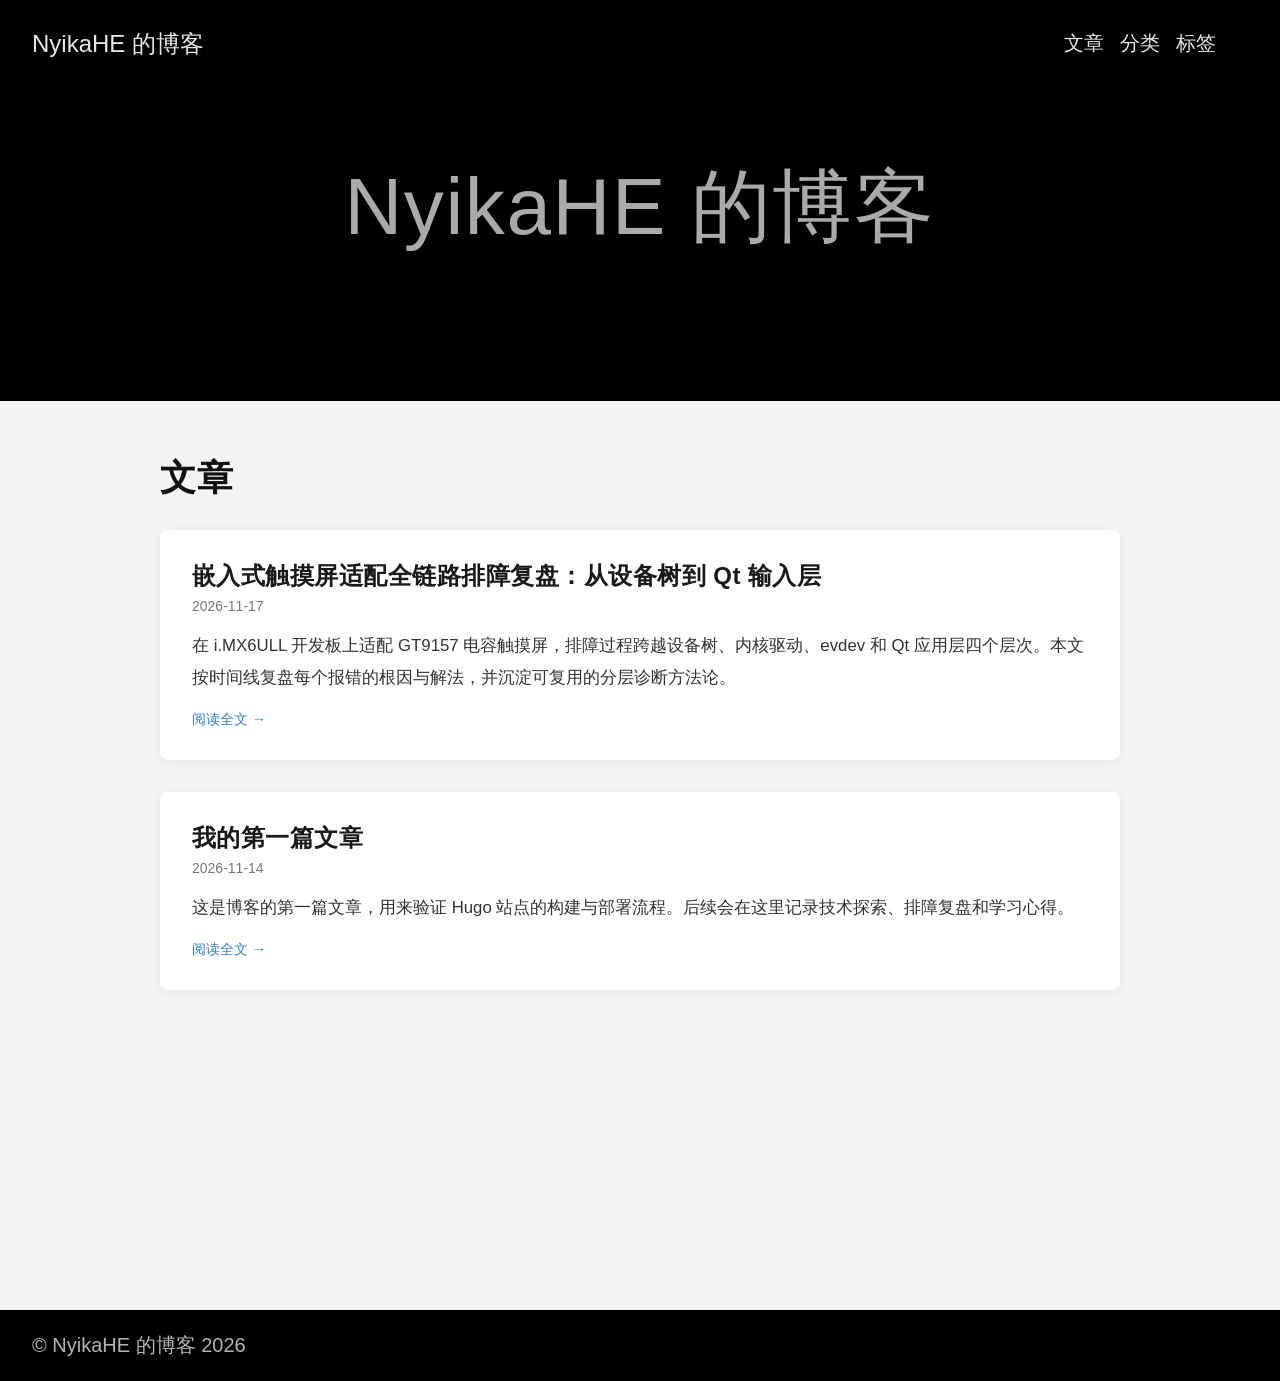
<file: index.html>
<!doctype html><html lang=zh-CN><head><meta charset=utf-8><meta http-equiv=X-UA-Compatible content="IE=edge,chrome=1"><title>NyikaHE 的博客</title><meta name=viewport content="width=device-width,minimum-scale=1"><meta name=description content="记录技术探索与生活思考"><meta name=generator content="Hugo 0.170.0"><meta name=robots content="index, follow"><meta name=author content="NyikaHE"><link rel=stylesheet href=/ananke/css/main.cb15aa29cf52386c5e4d6ed6ccaa021040c9322d6c31ac05c727a256ec3082a1.css integrity="sha256-yxWqKc9SOGxeTW7WzKoCEEDJMi1sMawFxyeiVuwwgqE=" crossorigin=anonymous><script>(function(){"use strict";function t(){for(var t=document.querySelectorAll(".code-block .code-copy[hidden]"),e=0;e<t.length;e++)t[e].hidden=!1}document.readyState==="loading"?document.addEventListener("DOMContentLoaded",t):t();function e(e){var t=e.querySelector(".code-copy-label"),n=t?t.textContent:null;e.classList.add("is-copied"),t&&(t.textContent="Copied"),window.setTimeout(function(){e.classList.remove("is-copied"),t&&n!==null&&(t.textContent=n)},2e3)}function n(e){var n,t=document.createElement("textarea");t.value=e,t.setAttribute("readonly",""),t.style.position="absolute",t.style.left="-9999px",document.body.appendChild(t),t.select(),n=!1;try{n=document.execCommand("copy")}catch{n=!1}return document.body.removeChild(t),n}function s(t){var s,o,a,i=t.closest(".code-block");if(!i)return;if(s=i.querySelector("pre"),!s)return;a=s.querySelector("code")||s,o=a.innerText,navigator.clipboard&&navigator.clipboard.writeText?navigator.clipboard.writeText(o).then(function(){e(t)},function(){n(o)&&e(t)}):n(o)&&e(t)}document.addEventListener("click",function(e){var t=e.target.closest(".code-copy");t&&s(t)})})()</script><link href=/index.xml rel=alternate type=application/rss+xml title="NyikaHE 的博客"><link href=/index.xml rel=feed type=application/rss+xml title="NyikaHE 的博客"><link rel=canonical href=https://nyikahe.github.io/><meta property="og:url" content="https://nyikahe.github.io/"><meta property="og:site_name" content="NyikaHE 的博客"><meta property="og:title" content="NyikaHE 的博客"><meta property="og:description" content="记录技术探索与生活思考"><meta property="og:locale" content="zh_CN"><meta property="og:type" content="website"><meta itemprop=name content="NyikaHE 的博客"><meta itemprop=description content="记录技术探索与生活思考"><meta itemprop=datePublished content="2026-11-17T09:00:00+00:00"><meta itemprop=dateModified content="2026-11-17T09:00:00+00:00"><meta name=twitter:card content="summary"><meta name=twitter:title content="NyikaHE 的博客"><meta name=twitter:description content="记录技术探索与生活思考"></head><body class="ma0 avenir bg-near-white production is-home"><header><div class="pb3-m pb6-l bg-black"><nav class="pv3 ph3 ph4-ns" role=navigation><div class="flex-l center items-center justify-between"><a href=/ class="f3 fw2 hover-white white-90 dib no-underline">NyikaHE 的博客</a><div class="flex-l items-center"><ul class="pl0 mr3"><li class="list f5 f4-ns fw4 dib pr3"><a class="hover-white white-90 no-underline" href=/posts/ title="文章 page">文章</a></li><li class="list f5 f4-ns fw4 dib pr3"><a class="hover-white white-90 no-underline" href=/categories/ title="分类 page">分类</a></li><li class="list f5 f4-ns fw4 dib pr3"><a class="hover-white white-90 no-underline" href=/tags/ title="标签 page">标签</a></li></ul><div class=ananke-socials></div></div></div></nav><div class="tc-l pv3 ph3 ph4-ns"><h1 class="f2 f-subheadline-l fw2 light-silver mb0 lh-title">NyikaHE 的博客</h1></div></div></header><main class=pb7 role=main><section class="pa3 pa4-ns w-100 mw8 center"><h1 class="f3 f2-ns near-black mb4">文章</h1><article class="post-card bg-white mb4 pa4"><h2 class="post-card__title f4 f3-ns mt0 mb2"><a href=/posts/%E8%A7%A6%E6%91%B8%E5%B1%8F%E9%80%82%E9%85%8D%E5%85%A8%E9%93%BE%E8%B7%AF%E6%8E%92%E9%9A%9C%E5%A4%8D%E7%9B%98/>嵌入式触摸屏适配全链路排障复盘：从设备树到 Qt 输入层</a></h2><time class="f6 gray db mb3" datetime=2026-11-17T09:00:00Z>2026-11-17</time><div class="nested-links f5 lh-copy mid-gray mb3">在 i.MX6ULL 开发板上适配 GT9157 电容触摸屏，排障过程跨越设备树、内核驱动、evdev 和 Qt 应用层四个层次。本文按时间线复盘每个报错的根因与解法，并沉淀可复用的分层诊断方法论。</div><a href=/posts/%E8%A7%A6%E6%91%B8%E5%B1%8F%E9%80%82%E9%85%8D%E5%85%A8%E9%93%BE%E8%B7%AF%E6%8E%92%E9%9A%9C%E5%A4%8D%E7%9B%98/ class="f6 link blue dib">阅读全文 →</a></article><article class="post-card bg-white mb4 pa4"><h2 class="post-card__title f4 f3-ns mt0 mb2"><a href=/posts/my-first-post/>我的第一篇文章</a></h2><time class="f6 gray db mb3" datetime=2026-11-14T11:24:10Z>2026-11-14</time><div class="nested-links f5 lh-copy mid-gray mb3">这是博客的第一篇文章，用来验证 Hugo 站点的构建与部署流程。后续会在这里记录技术探索、排障复盘和学习心得。</div><a href=/posts/my-first-post/ class="f6 link blue dib">阅读全文 →</a></article></section></main><footer class="bg-black bottom-0 w-100 pa3" role=contentinfo><div class="flex justify-between"><a class="f4 fw4 hover-white white-70 dn dib-ns pv2 ph3 no-underline" href=https://nyikahe.github.io/>&copy; NyikaHE 的博客 2026</a><div><div class=ananke-socials></div></div></div></footer></body></html>
</file>
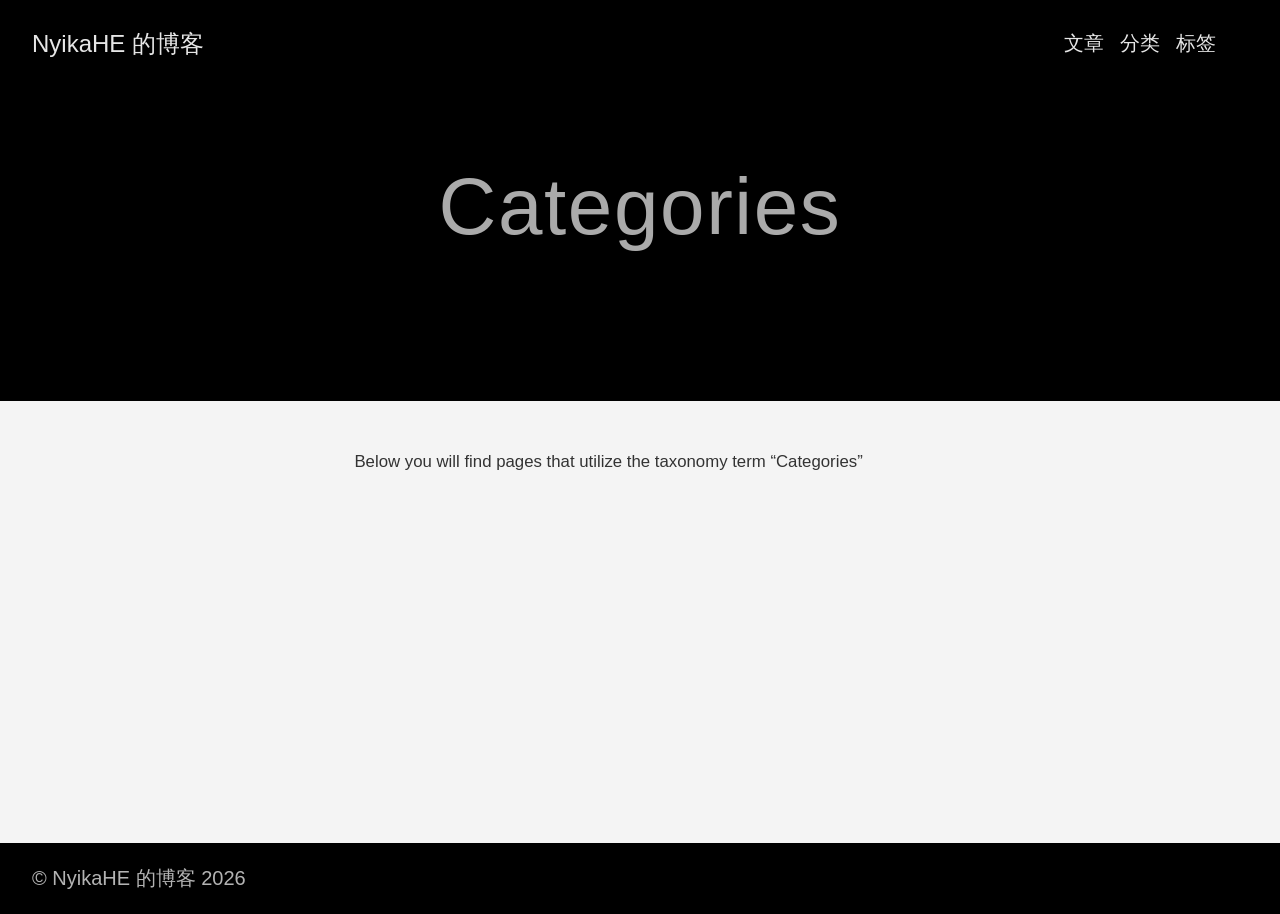
<file: categories/index.html>
<!doctype html><html lang=zh-CN><head><meta charset=utf-8><meta http-equiv=X-UA-Compatible content="IE=edge,chrome=1"><title>NyikaHE 的博客</title><meta name=viewport content="width=device-width,minimum-scale=1"><meta name=description content="记录技术探索与生活思考"><meta name=generator content="Hugo 0.170.0"><meta name=robots content="index, follow"><meta name=author content="NyikaHE"><link rel=stylesheet href=/ananke/css/main.cb15aa29cf52386c5e4d6ed6ccaa021040c9322d6c31ac05c727a256ec3082a1.css integrity="sha256-yxWqKc9SOGxeTW7WzKoCEEDJMi1sMawFxyeiVuwwgqE=" crossorigin=anonymous><script>(function(){"use strict";function t(){for(var t=document.querySelectorAll(".code-block .code-copy[hidden]"),e=0;e<t.length;e++)t[e].hidden=!1}document.readyState==="loading"?document.addEventListener("DOMContentLoaded",t):t();function e(e){var t=e.querySelector(".code-copy-label"),n=t?t.textContent:null;e.classList.add("is-copied"),t&&(t.textContent="Copied"),window.setTimeout(function(){e.classList.remove("is-copied"),t&&n!==null&&(t.textContent=n)},2e3)}function n(e){var n,t=document.createElement("textarea");t.value=e,t.setAttribute("readonly",""),t.style.position="absolute",t.style.left="-9999px",document.body.appendChild(t),t.select(),n=!1;try{n=document.execCommand("copy")}catch{n=!1}return document.body.removeChild(t),n}function s(t){var s,o,a,i=t.closest(".code-block");if(!i)return;if(s=i.querySelector("pre"),!s)return;a=s.querySelector("code")||s,o=a.innerText,navigator.clipboard&&navigator.clipboard.writeText?navigator.clipboard.writeText(o).then(function(){e(t)},function(){n(o)&&e(t)}):n(o)&&e(t)}document.addEventListener("click",function(e){var t=e.target.closest(".code-copy");t&&s(t)})})()</script><link href=/categories/index.xml rel=alternate type=application/rss+xml title="NyikaHE 的博客"><link href=/categories/index.xml rel=feed type=application/rss+xml title="NyikaHE 的博客"><link rel=canonical href=https://nyikahe.github.io/categories/><meta property="og:url" content="https://nyikahe.github.io/categories/"><meta property="og:site_name" content="NyikaHE 的博客"><meta property="og:title" content="Categories"><meta property="og:description" content="记录技术探索与生活思考"><meta property="og:locale" content="zh_CN"><meta property="og:type" content="website"><meta itemprop=name content="Categories"><meta itemprop=description content="记录技术探索与生活思考"><meta name=twitter:card content="summary"><meta name=twitter:title content="Categories"><meta name=twitter:description content="记录技术探索与生活思考"></head><body class="ma0 avenir bg-near-white production is-taxonomy"><header><div class="pb3-m pb6-l bg-black"><nav class="pv3 ph3 ph4-ns" role=navigation><div class="flex-l center items-center justify-between"><a href=/ class="f3 fw2 hover-white white-90 dib no-underline">NyikaHE 的博客</a><div class="flex-l items-center"><ul class="pl0 mr3"><li class="list f5 f4-ns fw4 dib pr3"><a class="hover-white white-90 no-underline" href=/posts/ title="文章 page">文章</a></li><li class="list f5 f4-ns fw4 dib pr3"><a class="hover-white white-90 no-underline" href=/categories/ title="分类 page">分类</a></li><li class="list f5 f4-ns fw4 dib pr3"><a class="hover-white white-90 no-underline" href=/tags/ title="标签 page">标签</a></li></ul><div class=ananke-socials></div></div></div></nav><div class="tc-l pv3 ph3 ph4-ns"><h1 class="f2 f-subheadline-l fw2 light-silver mb0 lh-title">Categories</h1></div></div></header><main class=pb7 role=main><article class="cf pa3 pa4-m pa4-l"><div class="measure-wide-l center f4 lh-copy nested-copy-line-height nested-links mid-gray"><p>Below you will find pages that utilize the taxonomy term “Categories”</p></div></article><div class="mw8 center"><section class="flex-ns mt5 flex-wrap justify-around"></section></div></main><footer class="bg-black bottom-0 w-100 pa3" role=contentinfo><div class="flex justify-between"><a class="f4 fw4 hover-white white-70 dn dib-ns pv2 ph3 no-underline" href=https://nyikahe.github.io/>&copy; NyikaHE 的博客 2026</a><div><div class=ananke-socials></div></div></div></footer></body></html>
</file>
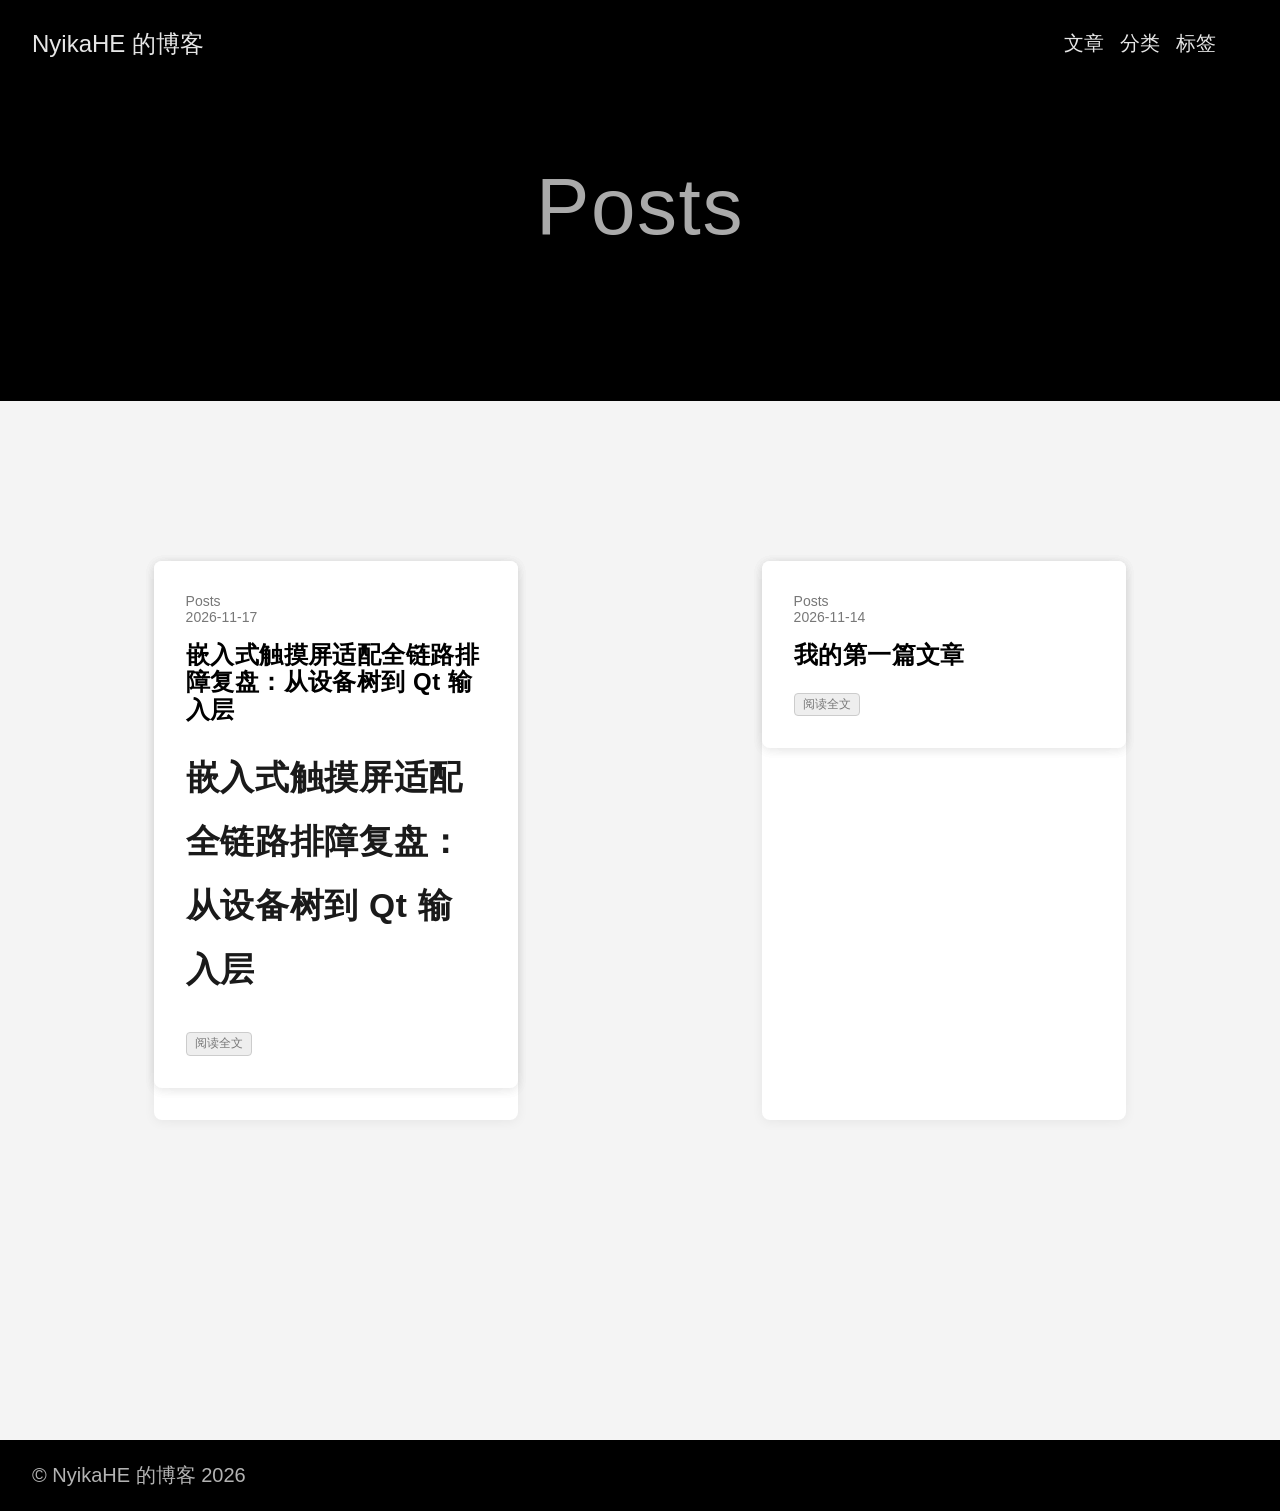
<file: posts/index.html>
<!doctype html><html lang=zh-CN><head><meta charset=utf-8><meta http-equiv=X-UA-Compatible content="IE=edge,chrome=1"><title>NyikaHE 的博客</title><meta name=viewport content="width=device-width,minimum-scale=1"><meta name=description content="记录技术探索与生活思考"><meta name=generator content="Hugo 0.170.0"><meta name=robots content="index, follow"><meta name=author content="NyikaHE"><link rel=stylesheet href=/ananke/css/main.cb15aa29cf52386c5e4d6ed6ccaa021040c9322d6c31ac05c727a256ec3082a1.css integrity="sha256-yxWqKc9SOGxeTW7WzKoCEEDJMi1sMawFxyeiVuwwgqE=" crossorigin=anonymous><script>(function(){"use strict";function t(){for(var t=document.querySelectorAll(".code-block .code-copy[hidden]"),e=0;e<t.length;e++)t[e].hidden=!1}document.readyState==="loading"?document.addEventListener("DOMContentLoaded",t):t();function e(e){var t=e.querySelector(".code-copy-label"),n=t?t.textContent:null;e.classList.add("is-copied"),t&&(t.textContent="Copied"),window.setTimeout(function(){e.classList.remove("is-copied"),t&&n!==null&&(t.textContent=n)},2e3)}function n(e){var n,t=document.createElement("textarea");t.value=e,t.setAttribute("readonly",""),t.style.position="absolute",t.style.left="-9999px",document.body.appendChild(t),t.select(),n=!1;try{n=document.execCommand("copy")}catch{n=!1}return document.body.removeChild(t),n}function s(t){var s,o,a,i=t.closest(".code-block");if(!i)return;if(s=i.querySelector("pre"),!s)return;a=s.querySelector("code")||s,o=a.innerText,navigator.clipboard&&navigator.clipboard.writeText?navigator.clipboard.writeText(o).then(function(){e(t)},function(){n(o)&&e(t)}):n(o)&&e(t)}document.addEventListener("click",function(e){var t=e.target.closest(".code-copy");t&&s(t)})})()</script><link href=/posts/index.xml rel=alternate type=application/rss+xml title="NyikaHE 的博客"><link href=/posts/index.xml rel=feed type=application/rss+xml title="NyikaHE 的博客"><link rel=canonical href=https://nyikahe.github.io/posts/><meta property="og:url" content="https://nyikahe.github.io/posts/"><meta property="og:site_name" content="NyikaHE 的博客"><meta property="og:title" content="Posts"><meta property="og:description" content="记录技术探索与生活思考"><meta property="og:locale" content="zh_CN"><meta property="og:type" content="website"><meta itemprop=name content="Posts"><meta itemprop=description content="记录技术探索与生活思考"><meta itemprop=datePublished content="2026-11-17T09:00:00+00:00"><meta itemprop=dateModified content="2026-11-17T09:00:00+00:00"><meta name=twitter:card content="summary"><meta name=twitter:title content="Posts"><meta name=twitter:description content="记录技术探索与生活思考"></head><body class="ma0 avenir bg-near-white production is-section is-section"><header><div class="pb3-m pb6-l bg-black"><nav class="pv3 ph3 ph4-ns" role=navigation><div class="flex-l center items-center justify-between"><a href=/ class="f3 fw2 hover-white white-90 dib no-underline">NyikaHE 的博客</a><div class="flex-l items-center"><ul class="pl0 mr3"><li class="list f5 f4-ns fw4 dib pr3"><a class="hover-white white-90 no-underline" href=/posts/ title="文章 page">文章</a></li><li class="list f5 f4-ns fw4 dib pr3"><a class="hover-white white-90 no-underline" href=/categories/ title="分类 page">分类</a></li><li class="list f5 f4-ns fw4 dib pr3"><a class="hover-white white-90 no-underline" href=/tags/ title="标签 page">标签</a></li></ul><div class=ananke-socials></div></div></div></nav><div class="tc-l pv3 ph3 ph4-ns"><h1 class="f2 f-subheadline-l fw2 light-silver mb0 lh-title">Posts</h1></div></div></header><main class=pb7 role=main><article class="pa3 pa4-ns nested-copy-line-height"><section class="cf ph3 ph5-l pv3 pv4-l f4 tc-l center measure-wide lh-copy nested-links mid-gray"></section><section class="flex-ns mt5 flex-wrap justify-around"><div class="w-100 w-30-l mb4 relative bg-white"><div class="w-100 mb4 nested-copy-line-height relative bg-white"><div class="mb3 pa4 gray overflow-hidden bg-white"><span class="f6 db">Posts</span>
<time class="f6 db" datetime=2026-11-17T09:00:00Z>2026-11-17</time><h1 class="f3 near-black"><a href=/posts/%E8%A7%A6%E6%91%B8%E5%B1%8F%E9%80%82%E9%85%8D%E5%85%A8%E9%93%BE%E8%B7%AF%E6%8E%92%E9%9A%9C%E5%A4%8D%E7%9B%98/ class="link black dim">嵌入式触摸屏适配全链路排障复盘：从设备树到 Qt 输入层</a></h1><div class="nested-links f5 lh-copy nested-copy-line-height"><h1 id=嵌入式触摸屏适配全链路排障复盘从设备树到-qt-输入层>嵌入式触摸屏适配全链路排障复盘：从设备树到 Qt 输入层</h1></div><a href=/posts/%E8%A7%A6%E6%91%B8%E5%B1%8F%E9%80%82%E9%85%8D%E5%85%A8%E9%93%BE%E8%B7%AF%E6%8E%92%E9%9A%9C%E5%A4%8D%E7%9B%98/ class="ba b--moon-gray bg-light-gray br2 color-inherit dib f7 hover-bg-moon-gray link mt2 ph2 pv1">阅读全文</a></div></div></div><div class="w-100 w-30-l mb4 relative bg-white"><div class="w-100 mb4 nested-copy-line-height relative bg-white"><div class="mb3 pa4 gray overflow-hidden bg-white"><span class="f6 db">Posts</span>
<time class="f6 db" datetime=2026-11-14T11:24:10Z>2026-11-14</time><h1 class="f3 near-black"><a href=/posts/my-first-post/ class="link black dim">我的第一篇文章</a></h1><div class="nested-links f5 lh-copy nested-copy-line-height"></div><a href=/posts/my-first-post/ class="ba b--moon-gray bg-light-gray br2 color-inherit dib f7 hover-bg-moon-gray link mt2 ph2 pv1">阅读全文</a></div></div></div></section></article></main><footer class="bg-black bottom-0 w-100 pa3" role=contentinfo><div class="flex justify-between"><a class="f4 fw4 hover-white white-70 dn dib-ns pv2 ph3 no-underline" href=https://nyikahe.github.io/>&copy; NyikaHE 的博客 2026</a><div><div class=ananke-socials></div></div></div></footer></body></html>
</file>
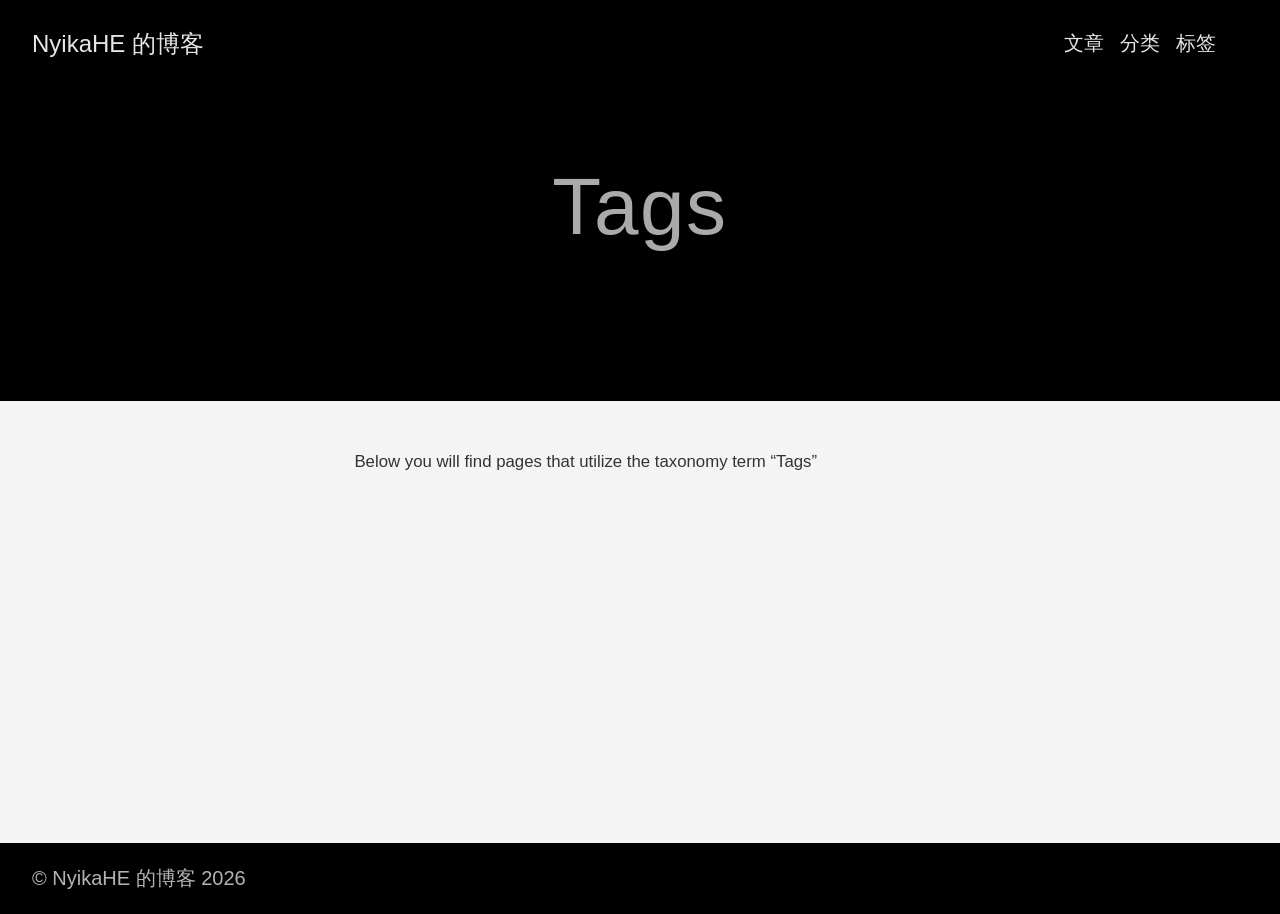
<file: tags/index.html>
<!doctype html><html lang=zh-CN><head><meta charset=utf-8><meta http-equiv=X-UA-Compatible content="IE=edge,chrome=1"><title>NyikaHE 的博客</title><meta name=viewport content="width=device-width,minimum-scale=1"><meta name=description content="记录技术探索与生活思考"><meta name=generator content="Hugo 0.170.0"><meta name=robots content="index, follow"><meta name=author content="NyikaHE"><link rel=stylesheet href=/ananke/css/main.cb15aa29cf52386c5e4d6ed6ccaa021040c9322d6c31ac05c727a256ec3082a1.css integrity="sha256-yxWqKc9SOGxeTW7WzKoCEEDJMi1sMawFxyeiVuwwgqE=" crossorigin=anonymous><script>(function(){"use strict";function t(){for(var t=document.querySelectorAll(".code-block .code-copy[hidden]"),e=0;e<t.length;e++)t[e].hidden=!1}document.readyState==="loading"?document.addEventListener("DOMContentLoaded",t):t();function e(e){var t=e.querySelector(".code-copy-label"),n=t?t.textContent:null;e.classList.add("is-copied"),t&&(t.textContent="Copied"),window.setTimeout(function(){e.classList.remove("is-copied"),t&&n!==null&&(t.textContent=n)},2e3)}function n(e){var n,t=document.createElement("textarea");t.value=e,t.setAttribute("readonly",""),t.style.position="absolute",t.style.left="-9999px",document.body.appendChild(t),t.select(),n=!1;try{n=document.execCommand("copy")}catch{n=!1}return document.body.removeChild(t),n}function s(t){var s,o,a,i=t.closest(".code-block");if(!i)return;if(s=i.querySelector("pre"),!s)return;a=s.querySelector("code")||s,o=a.innerText,navigator.clipboard&&navigator.clipboard.writeText?navigator.clipboard.writeText(o).then(function(){e(t)},function(){n(o)&&e(t)}):n(o)&&e(t)}document.addEventListener("click",function(e){var t=e.target.closest(".code-copy");t&&s(t)})})()</script><link href=/tags/index.xml rel=alternate type=application/rss+xml title="NyikaHE 的博客"><link href=/tags/index.xml rel=feed type=application/rss+xml title="NyikaHE 的博客"><link rel=canonical href=https://nyikahe.github.io/tags/><meta property="og:url" content="https://nyikahe.github.io/tags/"><meta property="og:site_name" content="NyikaHE 的博客"><meta property="og:title" content="Tags"><meta property="og:description" content="记录技术探索与生活思考"><meta property="og:locale" content="zh_CN"><meta property="og:type" content="website"><meta itemprop=name content="Tags"><meta itemprop=description content="记录技术探索与生活思考"><meta name=twitter:card content="summary"><meta name=twitter:title content="Tags"><meta name=twitter:description content="记录技术探索与生活思考"></head><body class="ma0 avenir bg-near-white production is-taxonomy"><header><div class="pb3-m pb6-l bg-black"><nav class="pv3 ph3 ph4-ns" role=navigation><div class="flex-l center items-center justify-between"><a href=/ class="f3 fw2 hover-white white-90 dib no-underline">NyikaHE 的博客</a><div class="flex-l items-center"><ul class="pl0 mr3"><li class="list f5 f4-ns fw4 dib pr3"><a class="hover-white white-90 no-underline" href=/posts/ title="文章 page">文章</a></li><li class="list f5 f4-ns fw4 dib pr3"><a class="hover-white white-90 no-underline" href=/categories/ title="分类 page">分类</a></li><li class="list f5 f4-ns fw4 dib pr3"><a class="hover-white white-90 no-underline" href=/tags/ title="标签 page">标签</a></li></ul><div class=ananke-socials></div></div></div></nav><div class="tc-l pv3 ph3 ph4-ns"><h1 class="f2 f-subheadline-l fw2 light-silver mb0 lh-title">Tags</h1></div></div></header><main class=pb7 role=main><article class="cf pa3 pa4-m pa4-l"><div class="measure-wide-l center f4 lh-copy nested-copy-line-height nested-links mid-gray"><p>Below you will find pages that utilize the taxonomy term “Tags”</p></div></article><div class="mw8 center"><section class="flex-ns mt5 flex-wrap justify-around"></section></div></main><footer class="bg-black bottom-0 w-100 pa3" role=contentinfo><div class="flex justify-between"><a class="f4 fw4 hover-white white-70 dn dib-ns pv2 ph3 no-underline" href=https://nyikahe.github.io/>&copy; NyikaHE 的博客 2026</a><div><div class=ananke-socials></div></div></div></footer></body></html>
</file>
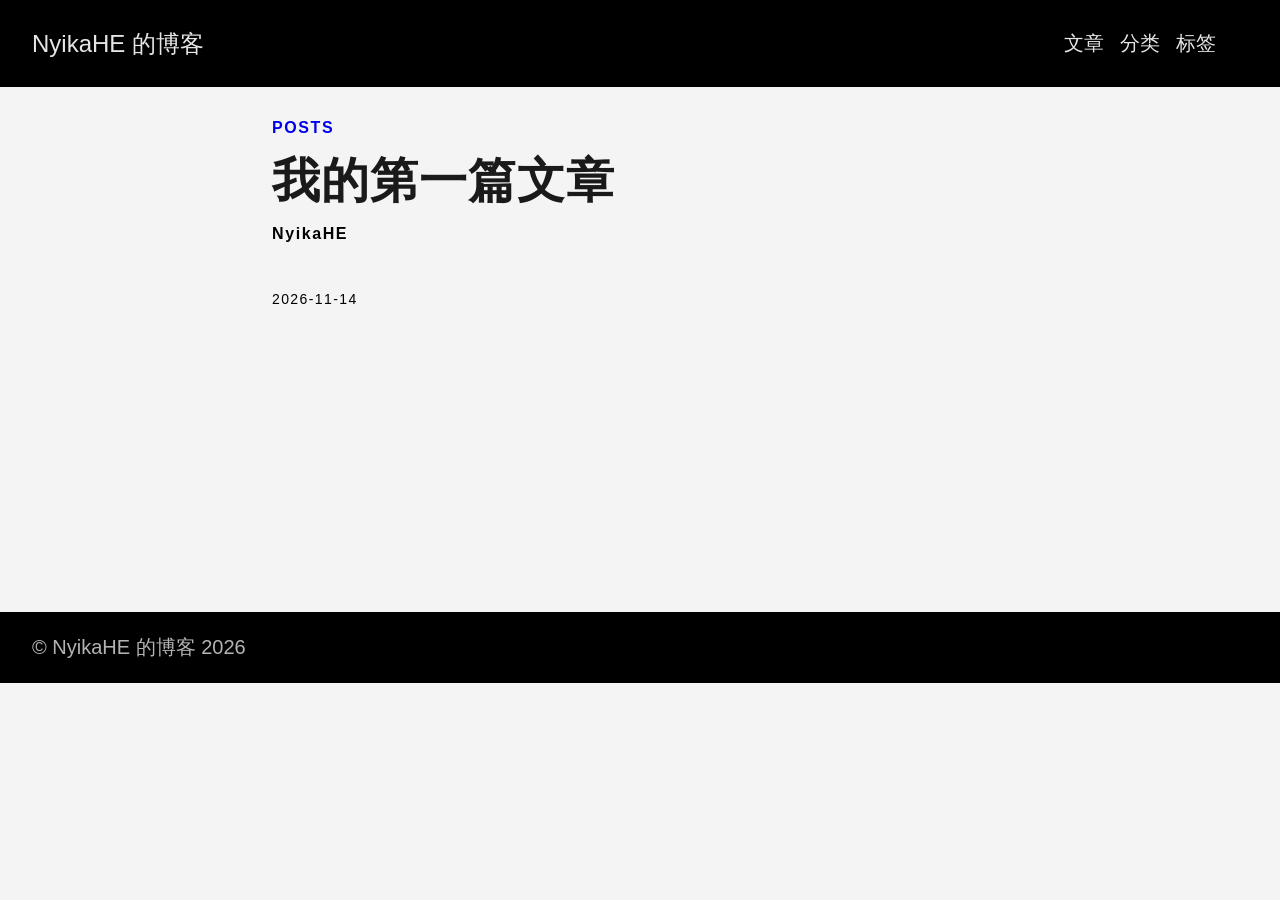
<file: posts/my-first-post/index.html>
<!doctype html><html lang=zh-CN><head><meta charset=utf-8><meta http-equiv=X-UA-Compatible content="IE=edge,chrome=1"><title>我的第一篇文章 | NyikaHE 的博客</title><meta name=viewport content="width=device-width,minimum-scale=1"><meta name=description content="这是博客的第一篇文章，用来验证 Hugo 站点的构建与部署流程。后续会在这里记录技术探索、排障复盘和学习心得。"><meta name=generator content="Hugo 0.170.0"><meta name=robots content="index, follow"><meta name=author content="NyikaHE"><link rel=stylesheet href=/ananke/css/main.cb15aa29cf52386c5e4d6ed6ccaa021040c9322d6c31ac05c727a256ec3082a1.css integrity="sha256-yxWqKc9SOGxeTW7WzKoCEEDJMi1sMawFxyeiVuwwgqE=" crossorigin=anonymous><script>(function(){"use strict";function t(){for(var t=document.querySelectorAll(".code-block .code-copy[hidden]"),e=0;e<t.length;e++)t[e].hidden=!1}document.readyState==="loading"?document.addEventListener("DOMContentLoaded",t):t();function e(e){var t=e.querySelector(".code-copy-label"),n=t?t.textContent:null;e.classList.add("is-copied"),t&&(t.textContent="Copied"),window.setTimeout(function(){e.classList.remove("is-copied"),t&&n!==null&&(t.textContent=n)},2e3)}function n(e){var n,t=document.createElement("textarea");t.value=e,t.setAttribute("readonly",""),t.style.position="absolute",t.style.left="-9999px",document.body.appendChild(t),t.select(),n=!1;try{n=document.execCommand("copy")}catch{n=!1}return document.body.removeChild(t),n}function s(t){var s,o,a,i=t.closest(".code-block");if(!i)return;if(s=i.querySelector("pre"),!s)return;a=s.querySelector("code")||s,o=a.innerText,navigator.clipboard&&navigator.clipboard.writeText?navigator.clipboard.writeText(o).then(function(){e(t)},function(){n(o)&&e(t)}):n(o)&&e(t)}document.addEventListener("click",function(e){var t=e.target.closest(".code-copy");t&&s(t)})})()</script><link rel=canonical href=https://nyikahe.github.io/posts/my-first-post/><meta property="og:url" content="https://nyikahe.github.io/posts/my-first-post/"><meta property="og:site_name" content="NyikaHE 的博客"><meta property="og:title" content="我的第一篇文章"><meta property="og:description" content="这是博客的第一篇文章，用来验证 Hugo 站点的构建与部署流程。后续会在这里记录技术探索、排障复盘和学习心得。"><meta property="og:locale" content="zh_CN"><meta property="og:type" content="article"><meta property="article:section" content="posts"><meta property="article:published_time" content="2026-11-14T11:24:10+00:00"><meta property="article:modified_time" content="2026-11-14T11:24:10+00:00"><meta itemprop=name content="我的第一篇文章"><meta itemprop=description content="这是博客的第一篇文章，用来验证 Hugo 站点的构建与部署流程。后续会在这里记录技术探索、排障复盘和学习心得。"><meta itemprop=datePublished content="2026-11-14T11:24:10+00:00"><meta itemprop=dateModified content="2026-11-14T11:24:10+00:00"><meta name=twitter:card content="summary"><meta name=twitter:title content="我的第一篇文章"><meta name=twitter:description content="这是博客的第一篇文章，用来验证 Hugo 站点的构建与部署流程。后续会在这里记录技术探索、排障复盘和学习心得。"></head><body class="ma0 avenir bg-near-white production is-page is-page page-my-first-post"><header><div class=bg-black><nav class="pv3 ph3 ph4-ns" role=navigation><div class="flex-l center items-center justify-between"><a href=/ class="f3 fw2 hover-white white-90 dib no-underline">NyikaHE 的博客</a><div class="flex-l items-center"><ul class="pl0 mr3"><li class="list f5 f4-ns fw4 dib pr3"><a class="hover-white white-90 no-underline" href=/posts/ title="文章 page">文章</a></li><li class="list f5 f4-ns fw4 dib pr3"><a class="hover-white white-90 no-underline" href=/categories/ title="分类 page">分类</a></li><li class="list f5 f4-ns fw4 dib pr3"><a class="hover-white white-90 no-underline" href=/tags/ title="标签 page">标签</a></li></ul><div class=ananke-socials></div></div></div></nav></div></header><main class=pb7 role=main><article class="page-my-first-post flex-l mw7 center ph3 flex-wrap justify-between"><header class="mt4 w-100"><aside class="instapaper_ignoref b helvetica tracked ttu"><a class="link dim" href=https://nyikahe.github.io/posts/>Posts</a></aside><div id=sharing class="mt3 ananke-socials"></div><h1 class="f1 athelas mt3 mb1">我的第一篇文章</h1><p class=tracked><strong>NyikaHE</strong></p><time class="f6 mv4 dib tracked" datetime=2026-11-14T11:24:10Z>2026-11-14</time></header><div class="nested-copy-line-height lh-copy serif lh-copy nested-links f4 nested-links mid-gray pr4-l w-100-l"><ul class=pa0></ul><ul class=pa0></ul></div></article></main><footer class="bg-black bottom-0 w-100 pa3" role=contentinfo><div class="flex justify-between"><a class="f4 fw4 hover-white white-70 dn dib-ns pv2 ph3 no-underline" href=https://nyikahe.github.io/>&copy; NyikaHE 的博客 2026</a><div><div class=ananke-socials></div></div></div></footer></body></html>
</file>
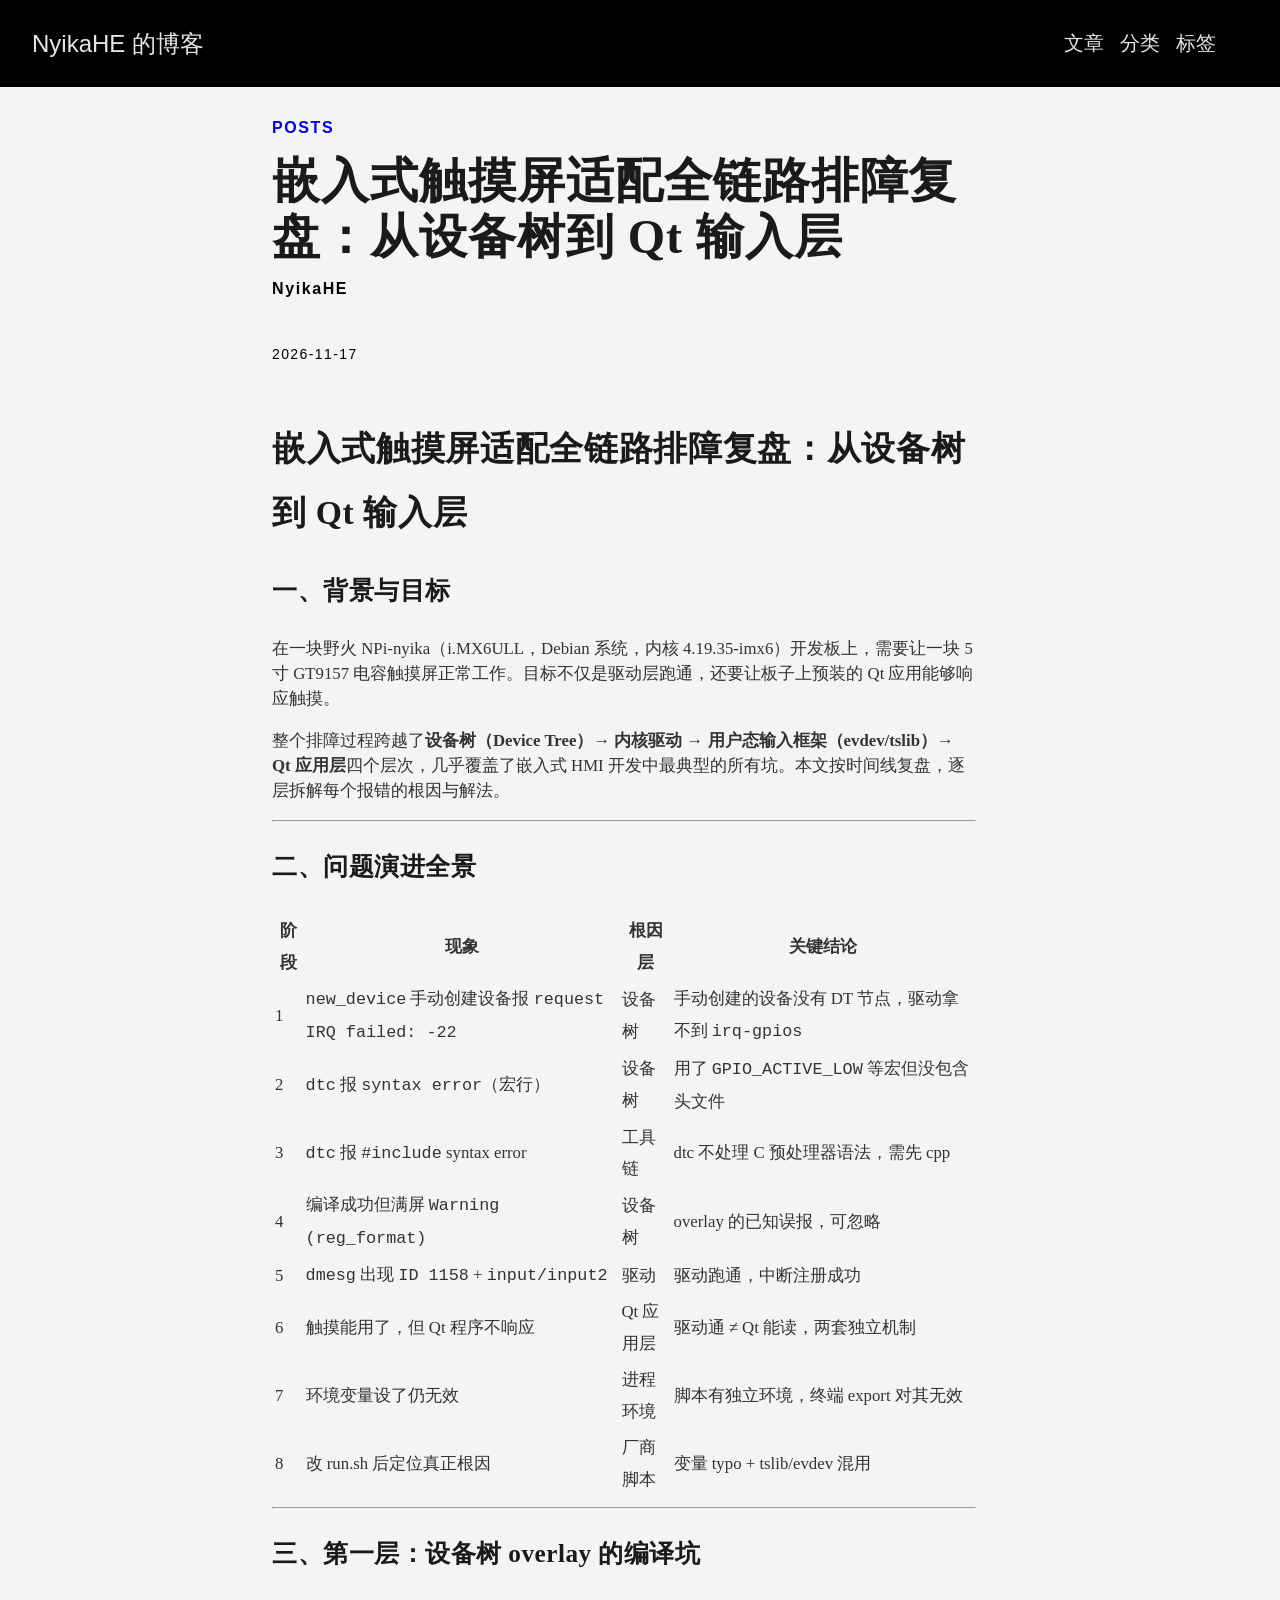
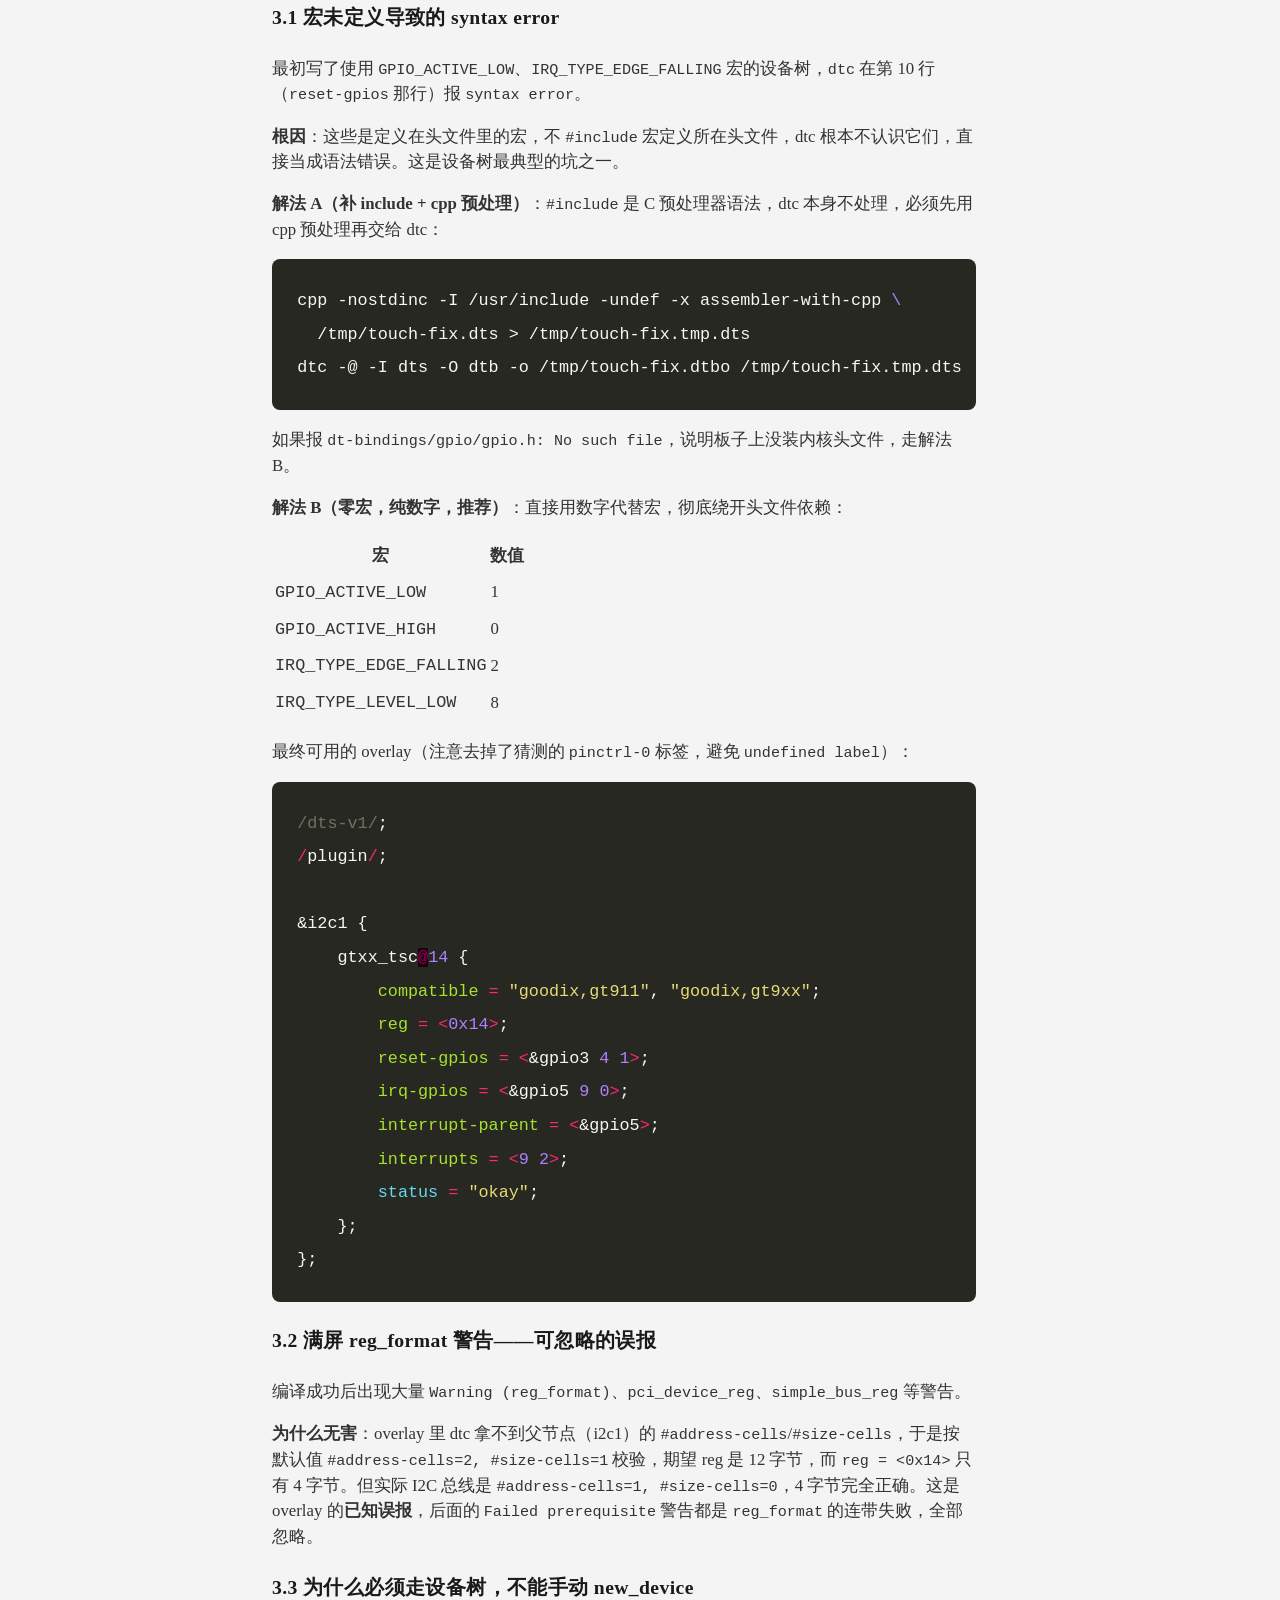
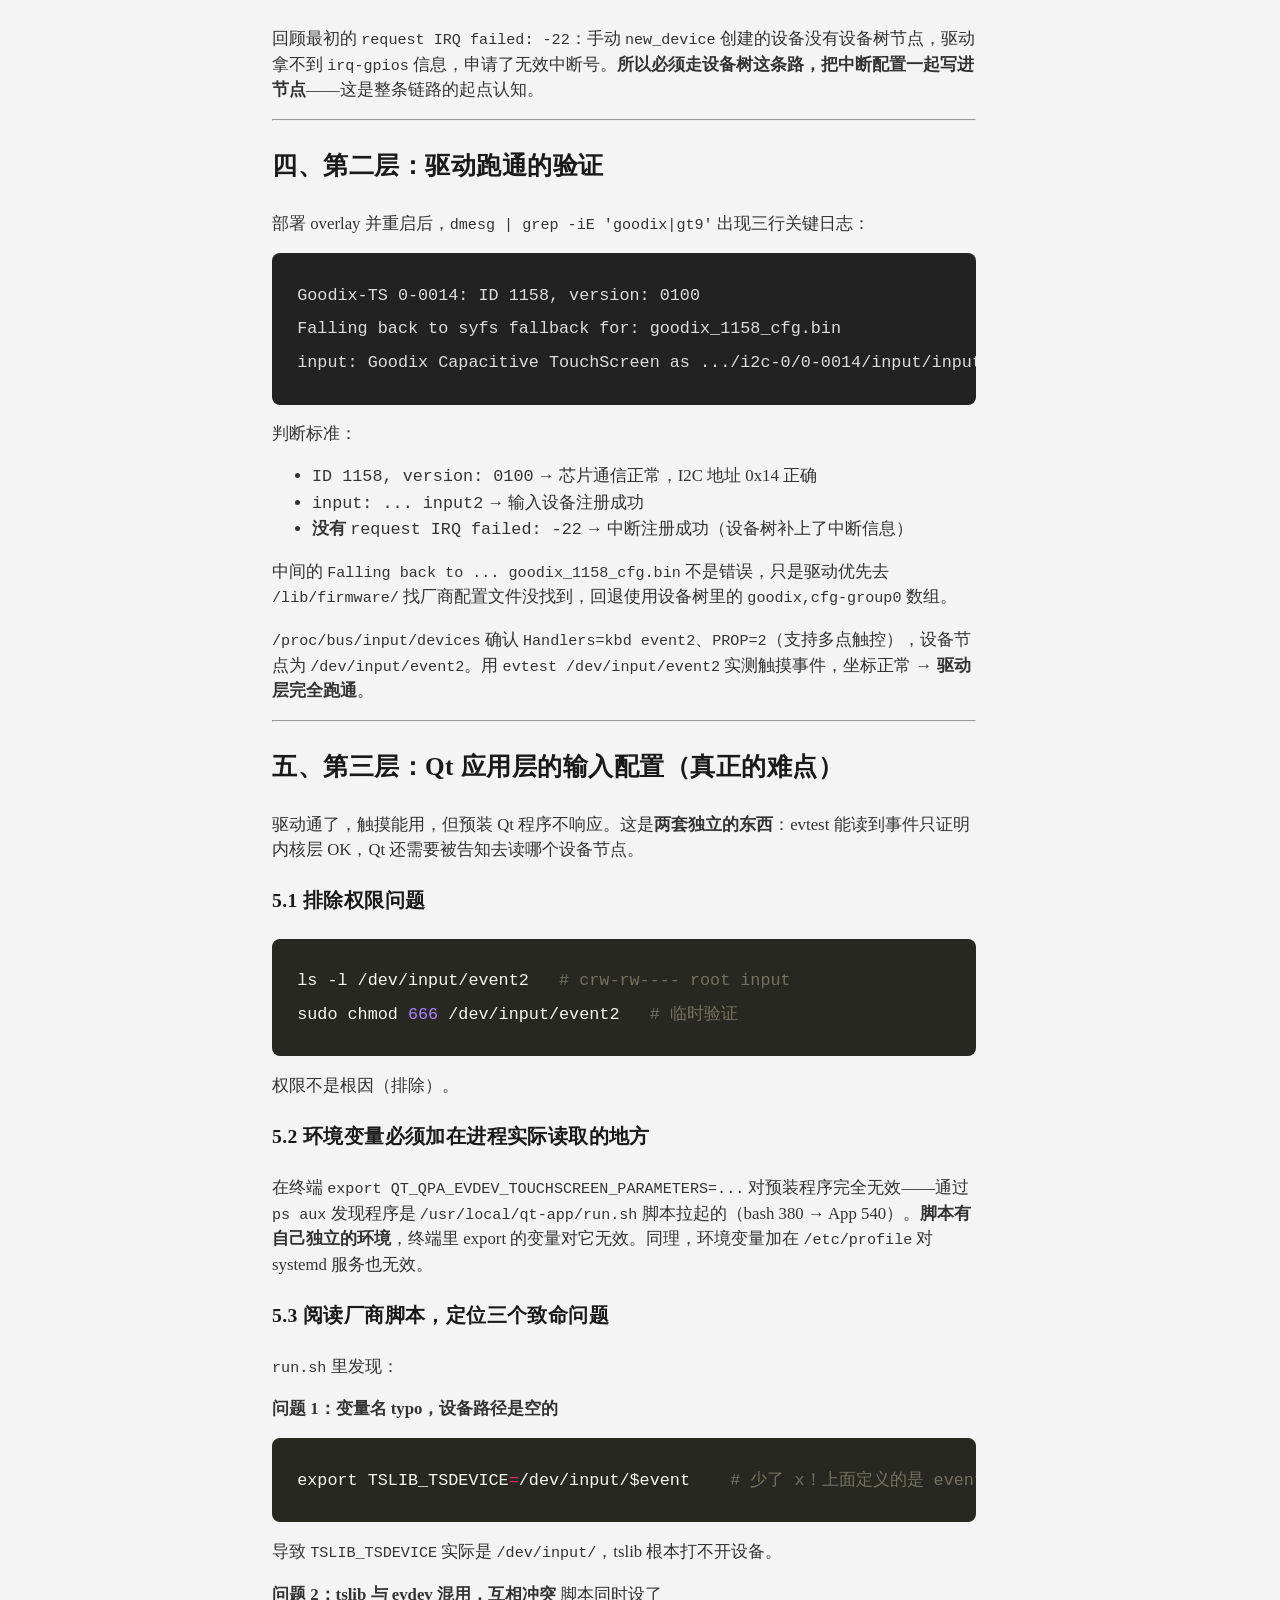
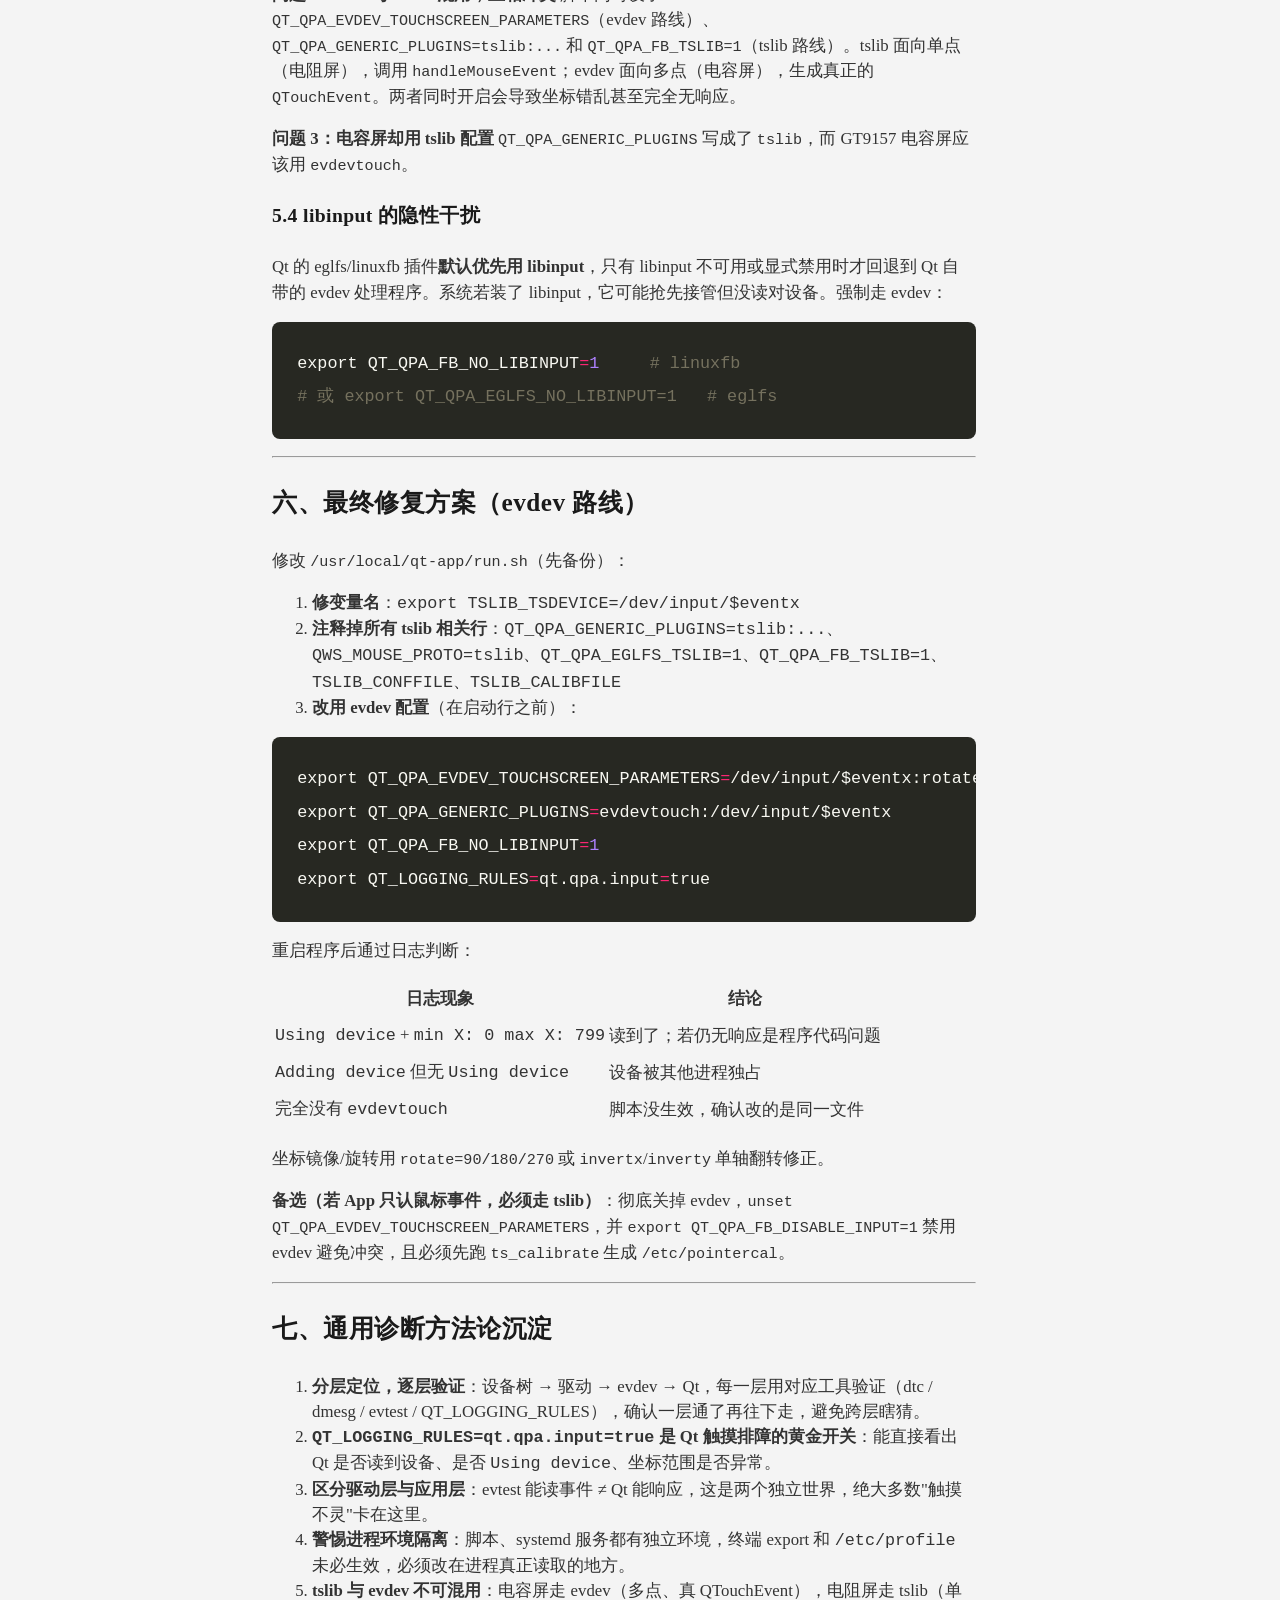
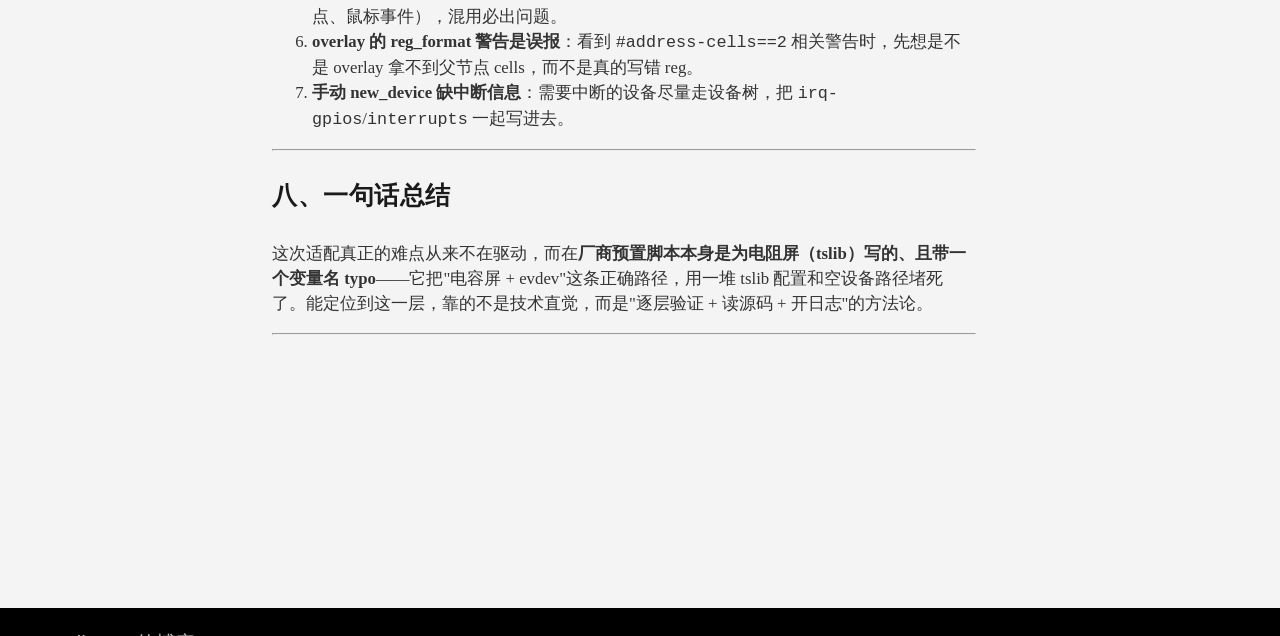
<file: posts/触摸屏适配全链路排障复盘/index.html>
<!doctype html><html lang=zh-CN><head><meta charset=utf-8><meta http-equiv=X-UA-Compatible content="IE=edge,chrome=1"><title>嵌入式触摸屏适配全链路排障复盘：从设备树到 Qt 输入层 | NyikaHE 的博客</title><meta name=viewport content="width=device-width,minimum-scale=1"><meta name=description content="在 i.MX6ULL 开发板上适配 GT9157 电容触摸屏，排障过程跨越设备树、内核驱动、evdev 和 Qt 应用层四个层次。本文按时间线复盘每个报错的根因与解法，并沉淀可复用的分层诊断方法论。"><meta name=generator content="Hugo 0.170.0"><meta name=robots content="index, follow"><meta name=author content="NyikaHE"><link rel=stylesheet href=/ananke/css/main.cb15aa29cf52386c5e4d6ed6ccaa021040c9322d6c31ac05c727a256ec3082a1.css integrity="sha256-yxWqKc9SOGxeTW7WzKoCEEDJMi1sMawFxyeiVuwwgqE=" crossorigin=anonymous><script>(function(){"use strict";function t(){for(var t=document.querySelectorAll(".code-block .code-copy[hidden]"),e=0;e<t.length;e++)t[e].hidden=!1}document.readyState==="loading"?document.addEventListener("DOMContentLoaded",t):t();function e(e){var t=e.querySelector(".code-copy-label"),n=t?t.textContent:null;e.classList.add("is-copied"),t&&(t.textContent="Copied"),window.setTimeout(function(){e.classList.remove("is-copied"),t&&n!==null&&(t.textContent=n)},2e3)}function n(e){var n,t=document.createElement("textarea");t.value=e,t.setAttribute("readonly",""),t.style.position="absolute",t.style.left="-9999px",document.body.appendChild(t),t.select(),n=!1;try{n=document.execCommand("copy")}catch{n=!1}return document.body.removeChild(t),n}function s(t){var s,o,a,i=t.closest(".code-block");if(!i)return;if(s=i.querySelector("pre"),!s)return;a=s.querySelector("code")||s,o=a.innerText,navigator.clipboard&&navigator.clipboard.writeText?navigator.clipboard.writeText(o).then(function(){e(t)},function(){n(o)&&e(t)}):n(o)&&e(t)}document.addEventListener("click",function(e){var t=e.target.closest(".code-copy");t&&s(t)})})()</script><link rel=canonical href=https://nyikahe.github.io/posts/%E8%A7%A6%E6%91%B8%E5%B1%8F%E9%80%82%E9%85%8D%E5%85%A8%E9%93%BE%E8%B7%AF%E6%8E%92%E9%9A%9C%E5%A4%8D%E7%9B%98/><meta property="og:url" content="https://nyikahe.github.io/posts/%E8%A7%A6%E6%91%B8%E5%B1%8F%E9%80%82%E9%85%8D%E5%85%A8%E9%93%BE%E8%B7%AF%E6%8E%92%E9%9A%9C%E5%A4%8D%E7%9B%98/"><meta property="og:site_name" content="NyikaHE 的博客"><meta property="og:title" content="嵌入式触摸屏适配全链路排障复盘：从设备树到 Qt 输入层"><meta property="og:description" content="在 i.MX6ULL 开发板上适配 GT9157 电容触摸屏，排障过程跨越设备树、内核驱动、evdev 和 Qt 应用层四个层次。本文按时间线复盘每个报错的根因与解法，并沉淀可复用的分层诊断方法论。"><meta property="og:locale" content="zh_CN"><meta property="og:type" content="article"><meta property="article:section" content="posts"><meta property="article:published_time" content="2026-11-17T09:00:00+00:00"><meta property="article:modified_time" content="2026-11-17T09:00:00+00:00"><meta itemprop=name content="嵌入式触摸屏适配全链路排障复盘：从设备树到 Qt 输入层"><meta itemprop=description content="在 i.MX6ULL 开发板上适配 GT9157 电容触摸屏，排障过程跨越设备树、内核驱动、evdev 和 Qt 应用层四个层次。本文按时间线复盘每个报错的根因与解法，并沉淀可复用的分层诊断方法论。"><meta itemprop=datePublished content="2026-11-17T09:00:00+00:00"><meta itemprop=dateModified content="2026-11-17T09:00:00+00:00"><meta itemprop=wordCount content="584"><meta name=twitter:card content="summary"><meta name=twitter:title content="嵌入式触摸屏适配全链路排障复盘：从设备树到 Qt 输入层"><meta name=twitter:description content="在 i.MX6ULL 开发板上适配 GT9157 电容触摸屏，排障过程跨越设备树、内核驱动、evdev 和 Qt 应用层四个层次。本文按时间线复盘每个报错的根因与解法，并沉淀可复用的分层诊断方法论。"></head><body class="ma0 avenir bg-near-white production is-page is-page page-触摸屏适配全链路排障复盘"><header><div class=bg-black><nav class="pv3 ph3 ph4-ns" role=navigation><div class="flex-l center items-center justify-between"><a href=/ class="f3 fw2 hover-white white-90 dib no-underline">NyikaHE 的博客</a><div class="flex-l items-center"><ul class="pl0 mr3"><li class="list f5 f4-ns fw4 dib pr3"><a class="hover-white white-90 no-underline" href=/posts/ title="文章 page">文章</a></li><li class="list f5 f4-ns fw4 dib pr3"><a class="hover-white white-90 no-underline" href=/categories/ title="分类 page">分类</a></li><li class="list f5 f4-ns fw4 dib pr3"><a class="hover-white white-90 no-underline" href=/tags/ title="标签 page">标签</a></li></ul><div class=ananke-socials></div></div></div></nav></div></header><main class=pb7 role=main><article class="page-触摸屏适配全链路排障复盘 flex-l mw7 center ph3 flex-wrap justify-between"><header class="mt4 w-100"><aside class="instapaper_ignoref b helvetica tracked ttu"><a class="link dim" href=https://nyikahe.github.io/posts/>Posts</a></aside><div id=sharing class="mt3 ananke-socials"></div><h1 class="f1 athelas mt3 mb1">嵌入式触摸屏适配全链路排障复盘：从设备树到 Qt 输入层</h1><p class=tracked><strong>NyikaHE</strong></p><time class="f6 mv4 dib tracked" datetime=2026-11-17T09:00:00Z>2026-11-17</time></header><div class="nested-copy-line-height lh-copy serif lh-copy nested-links f4 nested-links mid-gray pr4-l w-100-l"><h1 id=嵌入式触摸屏适配全链路排障复盘从设备树到-qt-输入层>嵌入式触摸屏适配全链路排障复盘：从设备树到 Qt 输入层</h1><h2 id=一背景与目标>一、背景与目标</h2><p>在一块野火 NPi-nyika（i.MX6ULL，Debian 系统，内核 4.19.35-imx6）开发板上，需要让一块 5 寸 GT9157 电容触摸屏正常工作。目标不仅是驱动层跑通，还要让板子上预装的 Qt 应用能够响应触摸。</p><p>整个排障过程跨越了<strong>设备树（Device Tree）→ 内核驱动 → 用户态输入框架（evdev/tslib）→ Qt 应用层</strong>四个层次，几乎覆盖了嵌入式 HMI 开发中最典型的所有坑。本文按时间线复盘，逐层拆解每个报错的根因与解法。</p><hr><h2 id=二问题演进全景>二、问题演进全景</h2><table><thead><tr><th>阶段</th><th>现象</th><th>根因层</th><th>关键结论</th></tr></thead><tbody><tr><td>1</td><td><code>new_device</code> 手动创建设备报 <code>request IRQ failed: -22</code></td><td>设备树</td><td>手动创建的设备没有 DT 节点，驱动拿不到 <code>irq-gpios</code></td></tr><tr><td>2</td><td><code>dtc</code> 报 <code>syntax error</code>（宏行）</td><td>设备树</td><td>用了 <code>GPIO_ACTIVE_LOW</code> 等宏但没包含头文件</td></tr><tr><td>3</td><td><code>dtc</code> 报 <code>#include</code> syntax error</td><td>工具链</td><td>dtc 不处理 C 预处理器语法，需先 cpp</td></tr><tr><td>4</td><td>编译成功但满屏 <code>Warning (reg_format)</code></td><td>设备树</td><td>overlay 的已知误报，可忽略</td></tr><tr><td>5</td><td><code>dmesg</code> 出现 <code>ID 1158</code> + <code>input/input2</code></td><td>驱动</td><td>驱动跑通，中断注册成功</td></tr><tr><td>6</td><td>触摸能用了，但 Qt 程序不响应</td><td>Qt 应用层</td><td>驱动通 ≠ Qt 能读，两套独立机制</td></tr><tr><td>7</td><td>环境变量设了仍无效</td><td>进程环境</td><td>脚本有独立环境，终端 export 对其无效</td></tr><tr><td>8</td><td>改 run.sh 后定位真正根因</td><td>厂商脚本</td><td>变量 typo + tslib/evdev 混用</td></tr></tbody></table><hr><h2 id=三第一层设备树-overlay-的编译坑>三、第一层：设备树 overlay 的编译坑</h2><h3 id=31-宏未定义导致的-syntax-error>3.1 宏未定义导致的 syntax error</h3><p>最初写了使用 <code>GPIO_ACTIVE_LOW</code>、<code>IRQ_TYPE_EDGE_FALLING</code> 宏的设备树，<code>dtc</code> 在第 10 行（<code>reset-gpios</code> 那行）报 <code>syntax error</code>。</p><p><strong>根因</strong>：这些是定义在头文件里的宏，不 <code>#include</code> 宏定义所在头文件，dtc 根本不认识它们，直接当成语法错误。这是设备树最典型的坑之一。</p><p><strong>解法 A（补 include + cpp 预处理）</strong>：<code>#include</code> 是 C 预处理器语法，dtc 本身不处理，必须先用 cpp 预处理再交给 dtc：</p><div class=code-block><button class=code-copy type=button hidden aria-label="Copy code to clipboard">
<span class=code-copy-label aria-hidden=true>Copy</span></button><div class=highlight><pre tabindex=0 style=color:#f8f8f2;background-color:#272822;-moz-tab-size:4;-o-tab-size:4;tab-size:4;-webkit-text-size-adjust:none><code class=language-bash data-lang=bash><span style=display:flex><span>cpp -nostdinc -I /usr/include -undef -x assembler-with-cpp <span style=color:#ae81ff>\
</span></span></span><span style=display:flex><span>  /tmp/touch-fix.dts &gt; /tmp/touch-fix.tmp.dts
</span></span><span style=display:flex><span>dtc -@ -I dts -O dtb -o /tmp/touch-fix.dtbo /tmp/touch-fix.tmp.dts</span></span></code></pre></div></div><p>如果报 <code>dt-bindings/gpio/gpio.h: No such file</code>，说明板子上没装内核头文件，走解法 B。</p><p><strong>解法 B（零宏，纯数字，推荐）</strong>：直接用数字代替宏，彻底绕开头文件依赖：</p><table><thead><tr><th>宏</th><th>数值</th></tr></thead><tbody><tr><td><code>GPIO_ACTIVE_LOW</code></td><td>1</td></tr><tr><td><code>GPIO_ACTIVE_HIGH</code></td><td>0</td></tr><tr><td><code>IRQ_TYPE_EDGE_FALLING</code></td><td>2</td></tr><tr><td><code>IRQ_TYPE_LEVEL_LOW</code></td><td>8</td></tr></tbody></table><p>最终可用的 overlay（注意去掉了猜测的 <code>pinctrl-0</code> 标签，避免 <code>undefined label</code>）：</p><div class=code-block><button class=code-copy type=button hidden aria-label="Copy code to clipboard">
<span class=code-copy-label aria-hidden=true>Copy</span></button><div class=highlight><pre tabindex=0 style=color:#f8f8f2;background-color:#272822;-moz-tab-size:4;-o-tab-size:4;tab-size:4;-webkit-text-size-adjust:none><code class=language-dts data-lang=dts><span style=display:flex><span><span style=color:#75715e>/dts-v1/</span>;
</span></span><span style=display:flex><span><span style=color:#f92672>/</span>plugin<span style=color:#f92672>/</span>;
</span></span><span style=display:flex><span>
</span></span><span style=display:flex><span>&amp;i2c1 {
</span></span><span style=display:flex><span>    gtxx_tsc<span style=color:#960050;background-color:#1e0010>@</span><span style=color:#ae81ff>14</span> {
</span></span><span style=display:flex><span>        <span style=color:#a6e22e>compatible</span> <span style=color:#f92672>=</span> <span style=color:#e6db74>&#34;goodix,gt911&#34;</span>, <span style=color:#e6db74>&#34;goodix,gt9xx&#34;</span>;
</span></span><span style=display:flex><span>        <span style=color:#a6e22e>reg</span> <span style=color:#f92672>=</span> <span style=color:#f92672>&lt;</span><span style=color:#ae81ff>0x14</span><span style=color:#f92672>&gt;</span>;
</span></span><span style=display:flex><span>        <span style=color:#a6e22e>reset-gpios</span> <span style=color:#f92672>=</span> <span style=color:#f92672>&lt;</span>&amp;gpio3 <span style=color:#ae81ff>4</span> <span style=color:#ae81ff>1</span><span style=color:#f92672>&gt;</span>;
</span></span><span style=display:flex><span>        <span style=color:#a6e22e>irq-gpios</span> <span style=color:#f92672>=</span> <span style=color:#f92672>&lt;</span>&amp;gpio5 <span style=color:#ae81ff>9</span> <span style=color:#ae81ff>0</span><span style=color:#f92672>&gt;</span>;
</span></span><span style=display:flex><span>        <span style=color:#a6e22e>interrupt-parent</span> <span style=color:#f92672>=</span> <span style=color:#f92672>&lt;</span>&amp;gpio5<span style=color:#f92672>&gt;</span>;
</span></span><span style=display:flex><span>        <span style=color:#a6e22e>interrupts</span> <span style=color:#f92672>=</span> <span style=color:#f92672>&lt;</span><span style=color:#ae81ff>9</span> <span style=color:#ae81ff>2</span><span style=color:#f92672>&gt;</span>;
</span></span><span style=display:flex><span>        <span style=color:#66d9ef>status</span> <span style=color:#f92672>=</span> <span style=color:#e6db74>&#34;okay&#34;</span>;
</span></span><span style=display:flex><span>    };
</span></span><span style=display:flex><span>};</span></span></code></pre></div></div><h3 id=32-满屏-reg_format-警告可忽略的误报>3.2 满屏 reg_format 警告——可忽略的误报</h3><p>编译成功后出现大量 <code>Warning (reg_format)</code>、<code>pci_device_reg</code>、<code>simple_bus_reg</code> 等警告。</p><p><strong>为什么无害</strong>：overlay 里 dtc 拿不到父节点（i2c1）的 <code>#address-cells</code>/<code>#size-cells</code>，于是按默认值 <code>#address-cells=2, #size-cells=1</code> 校验，期望 reg 是 12 字节，而 <code>reg = &lt;0x14></code> 只有 4 字节。但实际 I2C 总线是 <code>#address-cells=1, #size-cells=0</code>，4 字节完全正确。这是 overlay 的<strong>已知误报</strong>，后面的 <code>Failed prerequisite</code> 警告都是 <code>reg_format</code> 的连带失败，全部忽略。</p><h3 id=33-为什么必须走设备树不能手动-new_device>3.3 为什么必须走设备树，不能手动 new_device</h3><p>回顾最初的 <code>request IRQ failed: -22</code>：手动 <code>new_device</code> 创建的设备没有设备树节点，驱动拿不到 <code>irq-gpios</code> 信息，申请了无效中断号。<strong>所以必须走设备树这条路，把中断配置一起写进节点</strong>——这是整条链路的起点认知。</p><hr><h2 id=四第二层驱动跑通的验证>四、第二层：驱动跑通的验证</h2><p>部署 overlay 并重启后，<code>dmesg | grep -iE 'goodix|gt9'</code> 出现三行关键日志：</p><div class=code-block><button class=code-copy type=button hidden aria-label="Copy code to clipboard">
<span class=code-copy-label aria-hidden=true>Copy</span></button><pre tabindex=0><code>Goodix-TS 0-0014: ID 1158, version: 0100
Falling back to syfs fallback for: goodix_1158_cfg.bin
input: Goodix Capacitive TouchScreen as .../i2c-0/0-0014/input/input2</code></pre></div><p>判断标准：</p><ul><li><code>ID 1158, version: 0100</code> → 芯片通信正常，I2C 地址 0x14 正确</li><li><code>input: ... input2</code> → 输入设备注册成功</li><li><strong>没有</strong> <code>request IRQ failed: -22</code> → 中断注册成功（设备树补上了中断信息）</li></ul><p>中间的 <code>Falling back to ... goodix_1158_cfg.bin</code> 不是错误，只是驱动优先去 <code>/lib/firmware/</code> 找厂商配置文件没找到，回退使用设备树里的 <code>goodix,cfg-group0</code> 数组。</p><p><code>/proc/bus/input/devices</code> 确认 <code>Handlers=kbd event2</code>、<code>PROP=2</code>（支持多点触控），设备节点为 <code>/dev/input/event2</code>。用 <code>evtest /dev/input/event2</code> 实测触摸事件，坐标正常 → <strong>驱动层完全跑通</strong>。</p><hr><h2 id=五第三层qt-应用层的输入配置真正的难点>五、第三层：Qt 应用层的输入配置（真正的难点）</h2><p>驱动通了，触摸能用，但预装 Qt 程序不响应。这是<strong>两套独立的东西</strong>：evtest 能读到事件只证明内核层 OK，Qt 还需要被告知去读哪个设备节点。</p><h3 id=51-排除权限问题>5.1 排除权限问题</h3><div class=code-block><button class=code-copy type=button hidden aria-label="Copy code to clipboard">
<span class=code-copy-label aria-hidden=true>Copy</span></button><div class=highlight><pre tabindex=0 style=color:#f8f8f2;background-color:#272822;-moz-tab-size:4;-o-tab-size:4;tab-size:4;-webkit-text-size-adjust:none><code class=language-bash data-lang=bash><span style=display:flex><span>ls -l /dev/input/event2   <span style=color:#75715e># crw-rw---- root input</span>
</span></span><span style=display:flex><span>sudo chmod <span style=color:#ae81ff>666</span> /dev/input/event2   <span style=color:#75715e># 临时验证</span></span></span></code></pre></div></div><p>权限不是根因（排除）。</p><h3 id=52-环境变量必须加在进程实际读取的地方>5.2 环境变量必须加在进程实际读取的地方</h3><p>在终端 <code>export QT_QPA_EVDEV_TOUCHSCREEN_PARAMETERS=...</code> 对预装程序完全无效——通过 <code>ps aux</code> 发现程序是 <code>/usr/local/qt-app/run.sh</code> 脚本拉起的（bash 380 → App 540）。<strong>脚本有自己独立的环境</strong>，终端里 export 的变量对它无效。同理，环境变量加在 <code>/etc/profile</code> 对 systemd 服务也无效。</p><h3 id=53-阅读厂商脚本定位三个致命问题>5.3 阅读厂商脚本，定位三个致命问题</h3><p><code>run.sh</code> 里发现：</p><p><strong>问题 1：变量名 typo，设备路径是空的</strong></p><div class=code-block><button class=code-copy type=button hidden aria-label="Copy code to clipboard">
<span class=code-copy-label aria-hidden=true>Copy</span></button><div class=highlight><pre tabindex=0 style=color:#f8f8f2;background-color:#272822;-moz-tab-size:4;-o-tab-size:4;tab-size:4;-webkit-text-size-adjust:none><code class=language-bash data-lang=bash><span style=display:flex><span>export TSLIB_TSDEVICE<span style=color:#f92672>=</span>/dev/input/$event    <span style=color:#75715e># 少了 x！上面定义的是 eventx</span></span></span></code></pre></div></div><p>导致 <code>TSLIB_TSDEVICE</code> 实际是 <code>/dev/input/</code>，tslib 根本打不开设备。</p><p><strong>问题 2：tslib 与 evdev 混用，互相冲突</strong>
脚本同时设了 <code>QT_QPA_EVDEV_TOUCHSCREEN_PARAMETERS</code>（evdev 路线）、<code>QT_QPA_GENERIC_PLUGINS=tslib:...</code> 和 <code>QT_QPA_FB_TSLIB=1</code>（tslib 路线）。tslib 面向单点（电阻屏），调用 <code>handleMouseEvent</code>；evdev 面向多点（电容屏），生成真正的 <code>QTouchEvent</code>。两者同时开启会导致坐标错乱甚至完全无响应。</p><p><strong>问题 3：电容屏却用 tslib 配置</strong>
<code>QT_QPA_GENERIC_PLUGINS</code> 写成了 <code>tslib</code>，而 GT9157 电容屏应该用 <code>evdevtouch</code>。</p><h3 id=54-libinput-的隐性干扰>5.4 libinput 的隐性干扰</h3><p>Qt 的 eglfs/linuxfb 插件<strong>默认优先用 libinput</strong>，只有 libinput 不可用或显式禁用时才回退到 Qt 自带的 evdev 处理程序。系统若装了 libinput，它可能抢先接管但没读对设备。强制走 evdev：</p><div class=code-block><button class=code-copy type=button hidden aria-label="Copy code to clipboard">
<span class=code-copy-label aria-hidden=true>Copy</span></button><div class=highlight><pre tabindex=0 style=color:#f8f8f2;background-color:#272822;-moz-tab-size:4;-o-tab-size:4;tab-size:4;-webkit-text-size-adjust:none><code class=language-bash data-lang=bash><span style=display:flex><span>export QT_QPA_FB_NO_LIBINPUT<span style=color:#f92672>=</span><span style=color:#ae81ff>1</span>     <span style=color:#75715e># linuxfb</span>
</span></span><span style=display:flex><span><span style=color:#75715e># 或 export QT_QPA_EGLFS_NO_LIBINPUT=1   # eglfs</span></span></span></code></pre></div></div><hr><h2 id=六最终修复方案evdev-路线>六、最终修复方案（evdev 路线）</h2><p>修改 <code>/usr/local/qt-app/run.sh</code>（先备份）：</p><ol><li><strong>修变量名</strong>：<code>export TSLIB_TSDEVICE=/dev/input/$eventx</code></li><li><strong>注释掉所有 tslib 相关行</strong>：<code>QT_QPA_GENERIC_PLUGINS=tslib:...</code>、<code>QWS_MOUSE_PROTO=tslib</code>、<code>QT_QPA_EGLFS_TSLIB=1</code>、<code>QT_QPA_FB_TSLIB=1</code>、<code>TSLIB_CONFFILE</code>、<code>TSLIB_CALIBFILE</code></li><li><strong>改用 evdev 配置</strong>（在启动行之前）：</li></ol><div class=code-block><button class=code-copy type=button hidden aria-label="Copy code to clipboard">
<span class=code-copy-label aria-hidden=true>Copy</span></button><div class=highlight><pre tabindex=0 style=color:#f8f8f2;background-color:#272822;-moz-tab-size:4;-o-tab-size:4;tab-size:4;-webkit-text-size-adjust:none><code class=language-bash data-lang=bash><span style=display:flex><span>export QT_QPA_EVDEV_TOUCHSCREEN_PARAMETERS<span style=color:#f92672>=</span>/dev/input/$eventx:rotate<span style=color:#f92672>=</span><span style=color:#ae81ff>0</span>
</span></span><span style=display:flex><span>export QT_QPA_GENERIC_PLUGINS<span style=color:#f92672>=</span>evdevtouch:/dev/input/$eventx
</span></span><span style=display:flex><span>export QT_QPA_FB_NO_LIBINPUT<span style=color:#f92672>=</span><span style=color:#ae81ff>1</span>
</span></span><span style=display:flex><span>export QT_LOGGING_RULES<span style=color:#f92672>=</span>qt.qpa.input<span style=color:#f92672>=</span>true</span></span></code></pre></div></div><p>重启程序后通过日志判断：</p><table><thead><tr><th>日志现象</th><th>结论</th></tr></thead><tbody><tr><td><code>Using device</code> + <code>min X: 0 max X: 799</code></td><td>读到了；若仍无响应是程序代码问题</td></tr><tr><td><code>Adding device</code> 但无 <code>Using device</code></td><td>设备被其他进程独占</td></tr><tr><td>完全没有 <code>evdevtouch</code></td><td>脚本没生效，确认改的是同一文件</td></tr></tbody></table><p>坐标镜像/旋转用 <code>rotate=90/180/270</code> 或 <code>invertx</code>/<code>inverty</code> 单轴翻转修正。</p><p><strong>备选（若 App 只认鼠标事件，必须走 tslib）</strong>：彻底关掉 evdev，<code>unset QT_QPA_EVDEV_TOUCHSCREEN_PARAMETERS</code>，并 <code>export QT_QPA_FB_DISABLE_INPUT=1</code> 禁用 evdev 避免冲突，且必须先跑 <code>ts_calibrate</code> 生成 <code>/etc/pointercal</code>。</p><hr><h2 id=七通用诊断方法论沉淀>七、通用诊断方法论沉淀</h2><ol><li><strong>分层定位，逐层验证</strong>：设备树 → 驱动 → evdev → Qt，每一层用对应工具验证（dtc / dmesg / evtest / QT_LOGGING_RULES），确认一层通了再往下走，避免跨层瞎猜。</li><li><strong><code>QT_LOGGING_RULES=qt.qpa.input=true</code> 是 Qt 触摸排障的黄金开关</strong>：能直接看出 Qt 是否读到设备、是否 <code>Using device</code>、坐标范围是否异常。</li><li><strong>区分驱动层与应用层</strong>：evtest 能读事件 ≠ Qt 能响应，这是两个独立世界，绝大多数"触摸不灵"卡在这里。</li><li><strong>警惕进程环境隔离</strong>：脚本、systemd 服务都有独立环境，终端 export 和 <code>/etc/profile</code> 未必生效，必须改在进程真正读取的地方。</li><li><strong>tslib 与 evdev 不可混用</strong>：电容屏走 evdev（多点、真 QTouchEvent），电阻屏走 tslib（单点、鼠标事件），混用必出问题。</li><li><strong>overlay 的 reg_format 警告是误报</strong>：看到 <code>#address-cells==2</code> 相关警告时，先想是不是 overlay 拿不到父节点 cells，而不是真的写错 reg。</li><li><strong>手动 new_device 缺中断信息</strong>：需要中断的设备尽量走设备树，把 <code>irq-gpios</code>/<code>interrupts</code> 一起写进去。</li></ol><hr><h2 id=八一句话总结>八、一句话总结</h2><p>这次适配真正的难点从来不在驱动，而在<strong>厂商预置脚本本身是为电阻屏（tslib）写的、且带一个变量名 typo</strong>——它把"电容屏 + evdev"这条正确路径，用一堆 tslib 配置和空设备路径堵死了。能定位到这一层，靠的不是技术直觉，而是"逐层验证 + 读源码 + 开日志"的方法论。</p><hr><ul class=pa0></ul><ul class=pa0></ul></div></article></main><footer class="bg-black bottom-0 w-100 pa3" role=contentinfo><div class="flex justify-between"><a class="f4 fw4 hover-white white-70 dn dib-ns pv2 ph3 no-underline" href=https://nyikahe.github.io/>&copy; NyikaHE 的博客 2026</a><div><div class=ananke-socials></div></div></div></footer></body></html>
</file>
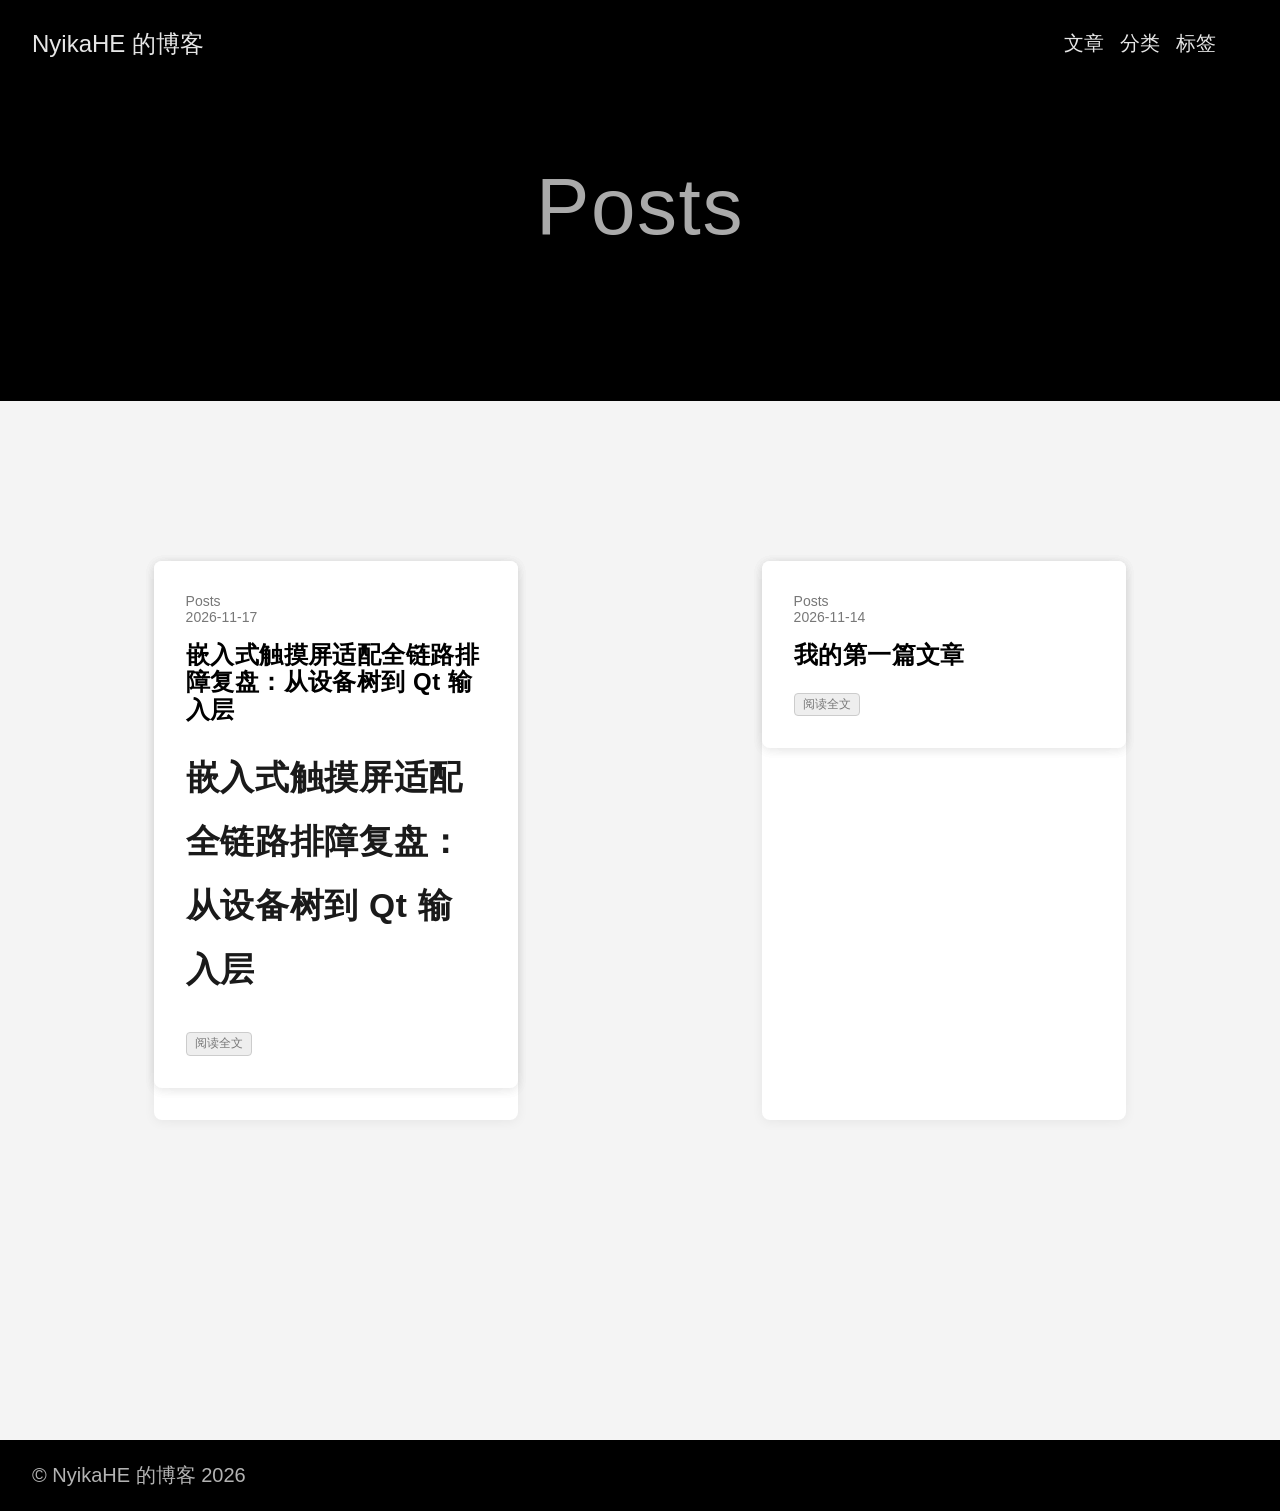
<file: posts/page/1/index.html>
<!doctype html><html lang=zh-CN><head><title>https://nyikahe.github.io/posts/</title><link rel=canonical href=https://nyikahe.github.io/posts/><meta charset=utf-8><meta http-equiv=refresh content="0; url=https://nyikahe.github.io/posts/"></head></html>
</file>
